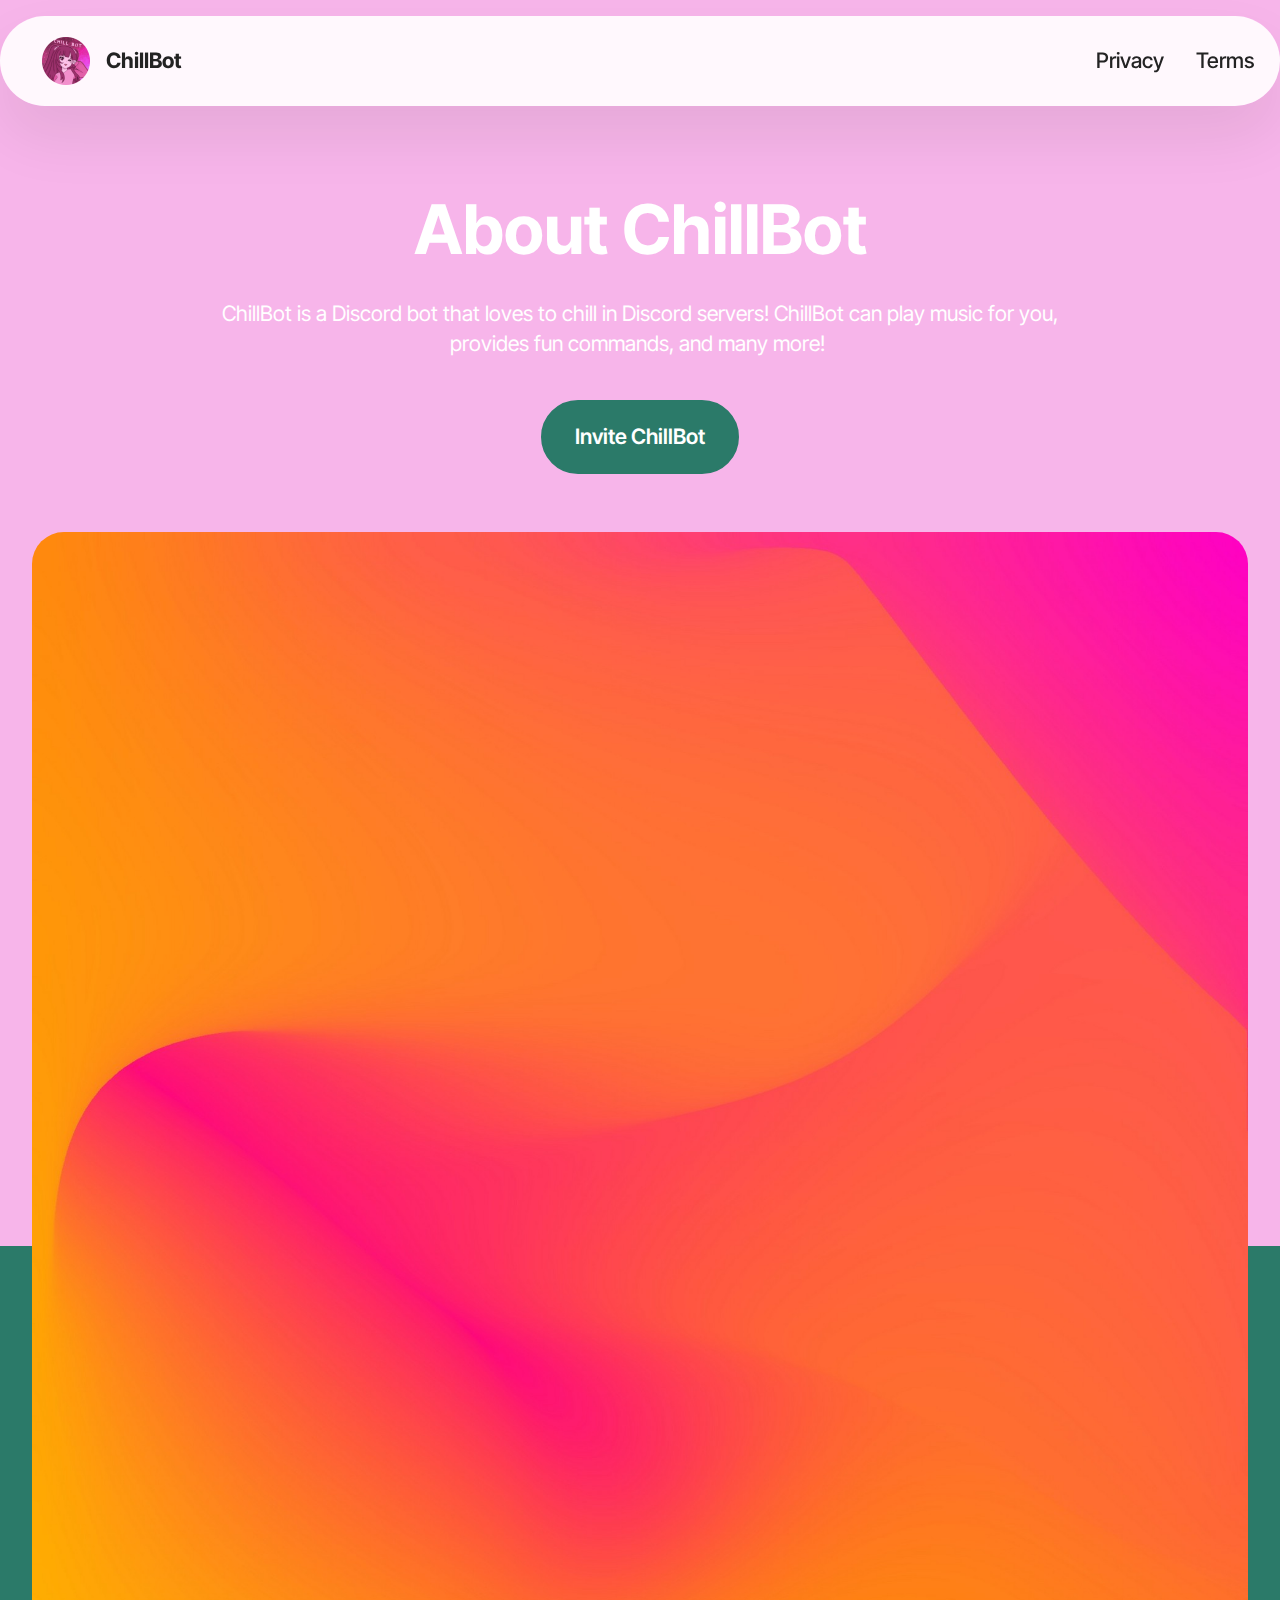
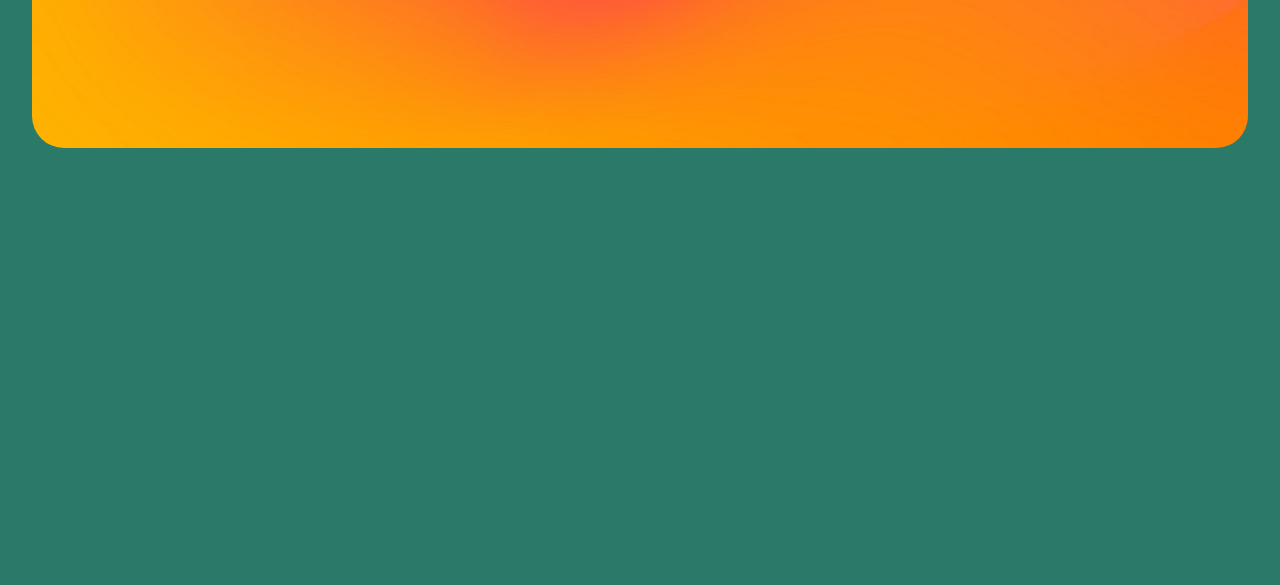
<file: static/index.html>
<!DOCTYPE html>
<html  >
<head>
  <meta charset="UTF-8">
  <meta http-equiv="X-UA-Compatible" content="IE=edge">
  <meta name="viewport" content="width=device-width, initial-scale=1, minimum-scale=1">
  <link rel="shortcut icon" href="assets/images/fotor-20240131165025-96x96.png" type="image/x-icon">
  <meta name="description" content="Try ChillBot! A multipurpose Discord Bot with things you want!">
  <meta name="theme-color" content="#f7b5ea">
  <meta name="twitter:card" content="summary">
  <meta name="twitter:image" content="https://chillbot.cloud/assets/images/fotor-20240131165025-96x96.png">
  
  
  <title>ChillBot - Home</title>
  <link rel="stylesheet" href="assets/web/assets/mobirise-icons2/mobirise2.css">
  <link rel="stylesheet" href="assets/bootstrap/css/bootstrap.min.css">
  <link rel="stylesheet" href="assets/bootstrap/css/bootstrap-grid.min.css">
  <link rel="stylesheet" href="assets/bootstrap/css/bootstrap-reboot.min.css">
  <link rel="stylesheet" href="assets/animatecss/animate.css">
  <link rel="stylesheet" href="assets/dropdown/css/style.css">
  <link rel="stylesheet" href="assets/socicon/css/styles.css">
  <link rel="stylesheet" href="assets/theme/css/style.css">
  <link rel="preload" href="https://fonts.googleapis.com/css?family=Inter+Tight:100,200,300,400,500,600,700,800,900,100i,200i,300i,400i,500i,600i,700i,800i,900i&display=swap" as="style" onload="this.onload=null;this.rel='stylesheet'">
  <noscript><link rel="stylesheet" href="https://fonts.googleapis.com/css?family=Inter+Tight:100,200,300,400,500,600,700,800,900,100i,200i,300i,400i,500i,600i,700i,800i,900i&display=swap"></noscript>
  <link rel="preload" as="style" href="assets/mobirise/css/mbr-additional.css?v=Zb1z7s"><link rel="stylesheet" href="assets/mobirise/css/mbr-additional.css?v=Zb1z7s" type="text/css">
  <script defer data-domain="chillbot.cloud" src="https://plausible.io/js/script.js"></script>

  
  
  
</head>
<body>
  
  <section data-bs-version="5.1" class="menu menu2 cid-tJS6tZXiPa" once="menu" id="menu02-0">
	

	<nav class="navbar navbar-dropdown navbar-fixed-top navbar-expand-lg">
		<div class="container">
			<div class="navbar-brand">
				<span class="navbar-logo">
					<a href="https://chillbot.cloud/">
						<img src="assets/images/fotor-20240131165025-96x96.png" alt="" style="height: 3rem;">
					</a>
				</span>
				<span class="navbar-caption-wrap"><a class="navbar-caption text-black text-primary display-4" href="index.html#header05-1">ChillBot</a></span>
			</div>
			<button class="navbar-toggler" type="button" data-toggle="collapse" data-bs-toggle="collapse" data-target="#navbarSupportedContent" data-bs-target="#navbarSupportedContent" aria-controls="navbarNavAltMarkup" aria-expanded="false" aria-label="Toggle navigation">
				<div class="hamburger">
					<span></span>
					<span></span>
					<span></span>
					<span></span>
				</div>
			</button>
			<div class="collapse navbar-collapse" id="navbarSupportedContent">
				<ul class="navbar-nav nav-dropdown nav-right" data-app-modern-menu="true"><li class="nav-item">
						<a class="nav-link link text-black text-primary display-4" href="https://chillbot.cloud/privacy">Privacy</a>
					</li>
					<li class="nav-item">
						<a class="nav-link link text-black text-primary display-4" href="/terms" aria-expanded="false">Terms</a>
					</li></ul>
				
				
			</div>
		</div>
	</nav>
</section>

<section data-bs-version="5.1" class="header5 cid-tJS6uM4N87" id="header05-1">
	

	
	
	<div class="topbg"></div>
	<div class="align-center container">
		<div class="row justify-content-center">
			<div class="col-md-12 col-lg-9">
				<h1 class="mbr-section-title mbr-fonts-style mb-4 display-1"><strong>About ChillBot</strong></h1>
				<p class="mbr-text mbr-fonts-style mb-4 display-7">ChillBot is a Discord bot that loves to chill in Discord servers! ChillBot can play music for you, provides fun commands, and many more!&nbsp;</p>
				<div class="mbr-section-btn mt-3"><a class="btn btn-primary display-7" href="/invite">Invite ChillBot</a></div>
			</div>
		</div>
		<div class="row mt-5 justify-content-center">
			<div class="col-12 col-lg-12">
				<img src="assets/images/background1.jpg" alt="Image Background" title="">
			</div>
		</div>
	</div>
</section>

<section data-bs-version="5.1" class="footer1 programm5 cid-tJS9NNcTLZ" once="footers" id="footer03-8">

        

    

    <div class="container">
        <div class="row">

            <div class="row-links mb-4">
                <ul class="header-menu">
                  
                  
                  
                  
                <li class="header-menu-item mbr-fonts-style display-5"></li><li class="header-menu-item mbr-fonts-style display-5"></li><li class="header-menu-item mbr-fonts-style display-5"></li><li class="header-menu-item mbr-fonts-style display-5"></li></ul>
              </div>

            <div class="col-12">
                <div class="social-row">
                    <div class="soc-item">
                        <a href="https://discord.gg/qvaXhywfWB">
                            <span class="mbr-iconfont socicon-discord socicon"></span>
                        </a>
                    </div>
                </div>
            </div>
            <div class="col-12 mt-5">
                <p class="mbr-fonts-style copyright display-7">
                    © Copyright 2024 ChillBot - All Rights Reserved
                </p>
            </div>
        </div>
    </div>
</section><script src="assets/bootstrap/js/bootstrap.bundle.min.js"></script>  <script src="assets/smoothscroll/smooth-scroll.js"></script>  <script src="assets/ytplayer/index.js"></script>  <script src="assets/dropdown/js/navbar-dropdown.js"></script>  <script src="assets/theme/js/script.js"></script>  
  
  
  <input name="animation" type="hidden">
  </body>
</html>
</file>
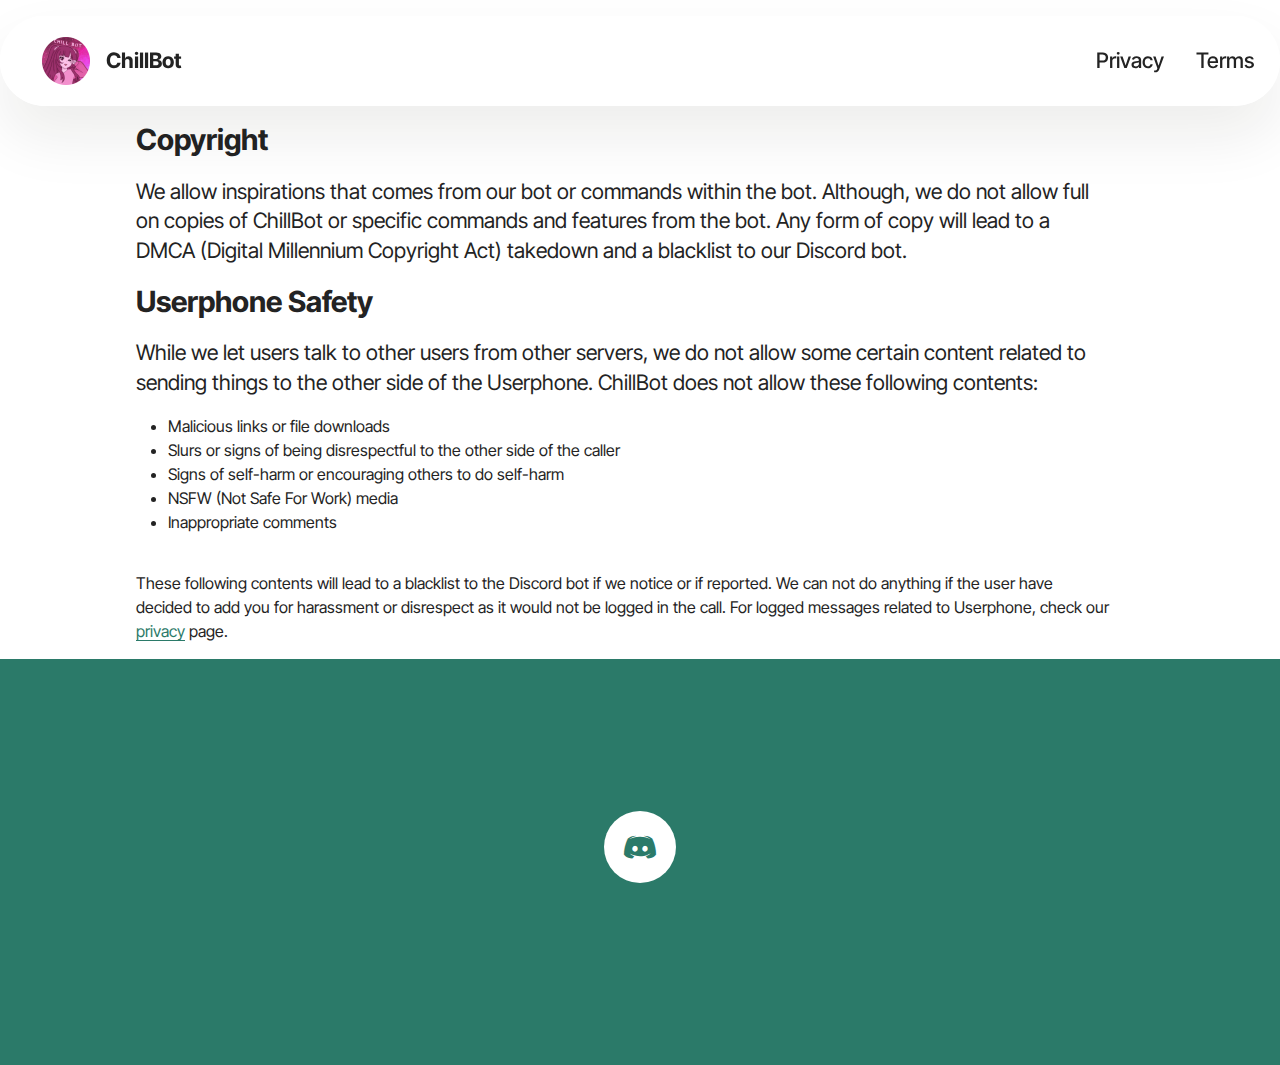
<file: static/terms.html>
<!DOCTYPE html>
<html  >
<head>
  <!-- Site made with Mobirise Website Builder v5.9.13, https://mobirise.com -->
  <meta charset="UTF-8">
  <meta http-equiv="X-UA-Compatible" content="IE=edge">
  <meta name="generator" content="Mobirise v5.9.13, mobirise.com">
  <meta name="viewport" content="width=device-width, initial-scale=1, minimum-scale=1">
  <link rel="shortcut icon" href="assets/images/fotor-20240131165025-96x96.png" type="image/x-icon">
  <meta name="description" content="Chillbot's guidelines for Discord users.">
  <meta name="theme-color" content="#f7b5ea">
  <meta name="twitter:card" content="summary">
  <meta name="twitter:image" content="https://chillbot.cloud/assets/images/fotor-20240131165025-96x96.png">
  
  
  <title>Terms of Use</title>
  <link rel="stylesheet" href="assets/web/assets/mobirise-icons2/mobirise2.css">
  <link rel="stylesheet" href="assets/bootstrap/css/bootstrap.min.css">
  <link rel="stylesheet" href="assets/bootstrap/css/bootstrap-grid.min.css">
  <link rel="stylesheet" href="assets/bootstrap/css/bootstrap-reboot.min.css">
  <link rel="stylesheet" href="assets/animatecss/animate.css">
  <link rel="stylesheet" href="assets/dropdown/css/style.css">
  <link rel="stylesheet" href="assets/socicon/css/styles.css">
  <link rel="stylesheet" href="assets/theme/css/style.css">
  <link rel="preload" href="https://fonts.googleapis.com/css?family=Inter+Tight:100,200,300,400,500,600,700,800,900,100i,200i,300i,400i,500i,600i,700i,800i,900i&display=swap" as="style" onload="this.onload=null;this.rel='stylesheet'">
  <noscript><link rel="stylesheet" href="https://fonts.googleapis.com/css?family=Inter+Tight:100,200,300,400,500,600,700,800,900,100i,200i,300i,400i,500i,600i,700i,800i,900i&display=swap"></noscript>
  <link rel="preload" as="style" href="assets/mobirise/css/mbr-additional.css?v=XSESny"><link rel="stylesheet" href="assets/mobirise/css/mbr-additional.css?v=XSESny" type="text/css">
  <script defer data-domain="chillbot.cloud" src="https://plausible.io/js/script.js"></script>

  
  
  
</head>
<body>
  
  <section data-bs-version="5.1" class="menu menu2 cid-tJS6tZXiPa" once="menu" id="menu02-1l">
	

	<nav class="navbar navbar-dropdown navbar-fixed-top navbar-expand-lg">
		<div class="container">
			<div class="navbar-brand">
				<span class="navbar-logo">
					<a href="https://chillbot.cloud/">
						<img src="assets/images/fotor-20240131165025-96x96.png" alt="" style="height: 3rem;">
					</a>
				</span>
				<span class="navbar-caption-wrap"><a class="navbar-caption text-black text-primary display-4" href="index.html#header05-1">ChillBot</a></span>
			</div>
			<button class="navbar-toggler" type="button" data-toggle="collapse" data-bs-toggle="collapse" data-target="#navbarSupportedContent" data-bs-target="#navbarSupportedContent" aria-controls="navbarNavAltMarkup" aria-expanded="false" aria-label="Toggle navigation">
				<div class="hamburger">
					<span></span>
					<span></span>
					<span></span>
					<span></span>
				</div>
			</button>
			<div class="collapse navbar-collapse" id="navbarSupportedContent">
				<ul class="navbar-nav nav-dropdown nav-right" data-app-modern-menu="true"><li class="nav-item">
						<a class="nav-link link text-black text-primary display-4" href="https://chillbot.com/privacy">Privacy</a>
					</li>
					<li class="nav-item">
						<a class="nav-link link text-black text-primary display-4" href="/terms" aria-expanded="false">Terms</a>
					</li>
				
				
			</div>
		</div>
	</nav>
</section>

<section data-bs-version="5.1" class="article07 cid-u45bJpeSQT" id="article07-1n">
  

  
  
  <div class="container">
    <div class="row justify-content-center">
      <div class="card col-md-12 col-lg-10">
        <div class="card-wrapper">
          <h3 class="card-title mbr-fonts-style mbr-white mt-3 mb-4 display-2"><strong>CillBot Terms:</strong>
          </h3>
          <div class="row card-box align-left">
            <div class="item features-without-image col-12">
              <div class="item-wrapper">
                <h4 class="mbr-section-subtitle mbr-fonts-style mb-3 display-5">
                  <strong>Copyright</strong></h4>
                <p class="mbr-text mbr-fonts-style display-7">
                  We allow inspirations that comes from our bot or commands within the bot. Although, we do not allow full on copies of ChillBot or specific commands and features from the bot. Any form of copy will lead to a DMCA (Digital Millennium Copyright Act) takedown and a blacklist to our Discord bot.</p>
              </div>
            </div>
            <div class="item features-without-image col-12">
              <div class="item-wrapper">
                <h4 class="mbr-section-subtitle mbr-fonts-style mb-3 display-5"><strong>Userphone Safety</strong></h4>
                <p class="mbr-text mbr-fonts-style display-7">While we let users talk to other users from other servers, we do not allow some certain content related to sending things to the other side of the Userphone. ChillBot does not allow these following contents:
                    <ul>
                        <li>Malicious links or file downloads</li>
                        <li>Slurs or signs of being disrespectful to the other side of the caller</li>
                        <li>Signs of self-harm or encouraging others to do self-harm</li>
                        <li>NSFW (Not Safe For Work) media</li>
                        <li>Inappropriate comments</li>
                    </ul>
                    These following contents will lead to a blacklist to the Discord bot if we notice or if reported. We can not do anything if the user have decided to add you for harassment or disrespect as it would not be logged in the call. For logged messages related to Userphone, check our <a href="https://chillbot.cloud/privacy" class="text-primary" target="_blank">privacy</a> page.
                </p>
              </div>
            </div>
            
            
          </div>
          
        </div>
      </div>
    </div>
  </div>
</section>

<section data-bs-version="5.1" class="footer1 programm5 cid-tJS9NNcTLZ" once="footers" id="footer03-1m">

        

    

    <div class="container">
        <div class="row">

            <div class="row-links mb-4">
                <ul class="header-menu">
                  
                  
                  
                  
                <li class="header-menu-item mbr-fonts-style display-5"></li><li class="header-menu-item mbr-fonts-style display-5"></li><li class="header-menu-item mbr-fonts-style display-5"></li><li class="header-menu-item mbr-fonts-style display-5"></li></ul>
              </div>

            <div class="col-12">
                <div class="social-row">
                    <div class="soc-item">
                        <a href="https://discord.gg/qvaXhywfWB">
                            <span class="mbr-iconfont socicon-discord socicon"></span>
                        </a>
                    </div>
                </div>
            </div>
            <div class="col-12 mt-5">
                <p class="mbr-fonts-style copyright display-7">
                    © Copyright 2024 ChillBot - All Rights Reserved
                </p>
            </div>
        </div>
    </div>
</section><script src="assets/bootstrap/js/bootstrap.bundle.min.js"></script>  <script src="assets/smoothscroll/smooth-scroll.js"></script>  <script src="assets/ytplayer/index.js"></script>  <script src="assets/dropdown/js/navbar-dropdown.js"></script>  <script src="assets/theme/js/script.js"></script>  
  
  
  <input name="animation" type="hidden">
  </body>
</html>
</file>
<file: static/assets/web/assets/mobirise-icons2/mobirise2.css>
@font-face {
  font-family: 'Moririse2';
  font-display: swap;
  src:  url('mobirise2.eot?f2bix4');
  src:  url('mobirise2.eot?f2bix4#iefix') format('embedded-opentype'),
    url('mobirise2.ttf?f2bix4') format('truetype'),
    url('mobirise2.woff?f2bix4') format('woff'),
    url('mobirise2.svg?f2bix4#mobirise2') format('svg');
  font-weight: normal;
  font-style: normal;
}

[class^="mobi-"], [class*=" mobi-"] {
  /* use !important to prevent issues with browser extensions that change fonts */
  font-family: 'Moririse2' !important;
  speak: none;
  font-style: normal;
  font-weight: normal;
  font-variant: normal;
  text-transform: none;
  line-height: 1;

  /* Better Font Rendering =========== */
  -webkit-font-smoothing: antialiased;
  -moz-osx-font-smoothing: grayscale;
}

.mobi-mbri-add-submenu:before {
  content: "\e900";
}
.mobi-mbri-alert:before {
  content: "\e901";
}
.mobi-mbri-align-center:before {
  content: "\e902";
}
.mobi-mbri-align-justify:before {
  content: "\e903";
}
.mobi-mbri-align-left:before {
  content: "\e904";
}
.mobi-mbri-align-right:before {
  content: "\e905";
}
.mobi-mbri-android:before {
  content: "\e906";
}
.mobi-mbri-apple:before {
  content: "\e907";
}
.mobi-mbri-arrow-down:before {
  content: "\e908";
}
.mobi-mbri-arrow-next:before {
  content: "\e909";
}
.mobi-mbri-arrow-prev:before {
  content: "\e90a";
}
.mobi-mbri-arrow-up:before {
  content: "\e90b";
}
.mobi-mbri-bold:before {
  content: "\e90c";
}
.mobi-mbri-bookmark:before {
  content: "\e90d";
}
.mobi-mbri-bootstrap:before {
  content: "\e90e";
}
.mobi-mbri-briefcase:before {
  content: "\e90f";
}
.mobi-mbri-browse:before {
  content: "\e910";
}
.mobi-mbri-bulleted-list:before {
  content: "\e911";
}
.mobi-mbri-calendar:before {
  content: "\e912";
}
.mobi-mbri-camera:before {
  content: "\e913";
}
.mobi-mbri-cart-add:before {
  content: "\e914";
}
.mobi-mbri-cart-full:before {
  content: "\e915";
}
.mobi-mbri-cash:before {
  content: "\e916";
}
.mobi-mbri-change-style:before {
  content: "\e917";
}
.mobi-mbri-chat:before {
  content: "\e918";
}
.mobi-mbri-clock:before {
  content: "\e919";
}
.mobi-mbri-close:before {
  content: "\e91a";
}
.mobi-mbri-cloud:before {
  content: "\e91b";
}
.mobi-mbri-code:before {
  content: "\e91c";
}
.mobi-mbri-contact-form:before {
  content: "\e91d";
}
.mobi-mbri-credit-card:before {
  content: "\e91e";
}
.mobi-mbri-cursor-click:before {
  content: "\e91f";
}
.mobi-mbri-cust-feedback:before {
  content: "\e920";
}
.mobi-mbri-database:before {
  content: "\e921";
}
.mobi-mbri-delivery:before {
  content: "\e922";
}
.mobi-mbri-desktop:before {
  content: "\e923";
}
.mobi-mbri-devices:before {
  content: "\e924";
}
.mobi-mbri-down:before {
  content: "\e925";
}
.mobi-mbri-download-2:before {
  content: "\e926";
}
.mobi-mbri-download:before {
  content: "\e927";
}
.mobi-mbri-drag-n-drop-2:before {
  content: "\e928";
}
.mobi-mbri-drag-n-drop:before {
  content: "\e929";
}
.mobi-mbri-edit-2:before {
  content: "\e92a";
}
.mobi-mbri-edit:before {
  content: "\e92b";
}
.mobi-mbri-error:before {
  content: "\e92c";
}
.mobi-mbri-extension:before {
  content: "\e92d";
}
.mobi-mbri-features:before {
  content: "\e92e";
}
.mobi-mbri-file:before {
  content: "\e92f";
}
.mobi-mbri-flag:before {
  content: "\e930";
}
.mobi-mbri-folder:before {
  content: "\e931";
}
.mobi-mbri-gift:before {
  content: "\e932";
}
.mobi-mbri-github:before {
  content: "\e933";
}
.mobi-mbri-globe-2:before {
  content: "\e934";
}
.mobi-mbri-globe:before {
  content: "\e935";
}
.mobi-mbri-growing-chart:before {
  content: "\e936";
}
.mobi-mbri-hearth:before {
  content: "\e937";
}
.mobi-mbri-help:before {
  content: "\e938";
}
.mobi-mbri-home:before {
  content: "\e939";
}
.mobi-mbri-hot-cup:before {
  content: "\e93a";
}
.mobi-mbri-idea:before {
  content: "\e93b";
}
.mobi-mbri-image-gallery:before {
  content: "\e93c";
}
.mobi-mbri-image-slider:before {
  content: "\e93d";
}
.mobi-mbri-info:before {
  content: "\e93e";
}
.mobi-mbri-italic:before {
  content: "\e93f";
}
.mobi-mbri-key:before {
  content: "\e940";
}
.mobi-mbri-laptop:before {
  content: "\e941";
}
.mobi-mbri-layers:before {
  content: "\e942";
}
.mobi-mbri-left-right:before {
  content: "\e943";
}
.mobi-mbri-left:before {
  content: "\e944";
}
.mobi-mbri-letter:before {
  content: "\e945";
}
.mobi-mbri-like:before {
  content: "\e946";
}
.mobi-mbri-link:before {
  content: "\e947";
}
.mobi-mbri-lock:before {
  content: "\e948";
}
.mobi-mbri-login:before {
  content: "\e949";
}
.mobi-mbri-logout:before {
  content: "\e94a";
}
.mobi-mbri-magic-stick:before {
  content: "\e94b";
}
.mobi-mbri-map-pin:before {
  content: "\e94c";
}
.mobi-mbri-menu:before {
  content: "\e94d";
}
.mobi-mbri-mobile-2:before {
  content: "\e94e";
}
.mobi-mbri-mobile-horizontal:before {
  content: "\e94f";
}
.mobi-mbri-mobile:before {
  content: "\e950";
}
.mobi-mbri-mobirise:before {
  content: "\e951";
}
.mobi-mbri-more-horizontal:before {
  content: "\e952";
}
.mobi-mbri-more-vertical:before {
  content: "\e953";
}
.mobi-mbri-music:before {
  content: "\e954";
}
.mobi-mbri-new-file:before {
  content: "\e955";
}
.mobi-mbri-numbered-list:before {
  content: "\e956";
}
.mobi-mbri-opened-folder:before {
  content: "\e957";
}
.mobi-mbri-pages:before {
  content: "\e958";
}
.mobi-mbri-paper-plane:before {
  content: "\e959";
}
.mobi-mbri-paperclip:before {
  content: "\e95a";
}
.mobi-mbri-phone:before {
  content: "\e95b";
}
.mobi-mbri-photo:before {
  content: "\e95c";
}
.mobi-mbri-photos:before {
  content: "\e95d";
}
.mobi-mbri-pin:before {
  content: "\e95e";
}
.mobi-mbri-play:before {
  content: "\e95f";
}
.mobi-mbri-plus:before {
  content: "\e960";
}
.mobi-mbri-preview:before {
  content: "\e961";
}
.mobi-mbri-print:before {
  content: "\e962";
}
.mobi-mbri-protect:before {
  content: "\e963";
}
.mobi-mbri-question:before {
  content: "\e964";
}
.mobi-mbri-quote-left:before {
  content: "\e965";
}
.mobi-mbri-quote-right:before {
  content: "\e966";
}
.mobi-mbri-redo:before {
  content: "\e967";
}
.mobi-mbri-refresh:before {
  content: "\e968";
}
.mobi-mbri-responsive-2:before {
  content: "\e969";
}
.mobi-mbri-responsive:before {
  content: "\e96a";
}
.mobi-mbri-right:before {
  content: "\e96b";
}
.mobi-mbri-rocket:before {
  content: "\e96c";
}
.mobi-mbri-sad-face:before {
  content: "\e96d";
}
.mobi-mbri-sale:before {
  content: "\e96e";
}
.mobi-mbri-save:before {
  content: "\e96f";
}
.mobi-mbri-search:before {
  content: "\e970";
}
.mobi-mbri-setting-2:before {
  content: "\e971";
}
.mobi-mbri-setting-3:before {
  content: "\e972";
}
.mobi-mbri-setting:before {
  content: "\e973";
}
.mobi-mbri-share:before {
  content: "\e974";
}
.mobi-mbri-shopping-bag:before {
  content: "\e975";
}
.mobi-mbri-shopping-basket:before {
  content: "\e976";
}
.mobi-mbri-shopping-cart:before {
  content: "\e977";
}
.mobi-mbri-sites:before {
  content: "\e978";
}
.mobi-mbri-smile-face:before {
  content: "\e979";
}
.mobi-mbri-speed:before {
  content: "\e97a";
}
.mobi-mbri-star:before {
  content: "\e97b";
}
.mobi-mbri-success:before {
  content: "\e97c";
}
.mobi-mbri-sun:before {
  content: "\e97d";
}
.mobi-mbri-sun2:before {
  content: "\e97e";
}
.mobi-mbri-tablet-vertical:before {
  content: "\e97f";
}
.mobi-mbri-tablet:before {
  content: "\e980";
}
.mobi-mbri-target:before {
  content: "\e981";
}
.mobi-mbri-timer:before {
  content: "\e982";
}
.mobi-mbri-to-ftp:before {
  content: "\e983";
}
.mobi-mbri-to-local-drive:before {
  content: "\e984";
}
.mobi-mbri-touch-swipe:before {
  content: "\e985";
}
.mobi-mbri-touch:before {
  content: "\e986";
}
.mobi-mbri-trash:before {
  content: "\e987";
}
.mobi-mbri-underline:before {
  content: "\e988";
}
.mobi-mbri-undo:before {
  content: "\e989";
}
.mobi-mbri-unlink:before {
  content: "\e98a";
}
.mobi-mbri-unlock:before {
  content: "\e98b";
}
.mobi-mbri-up-down:before {
  content: "\e98c";
}
.mobi-mbri-up:before {
  content: "\e98d";
}
.mobi-mbri-update:before {
  content: "\e98e";
}
.mobi-mbri-upload-2:before {
  content: "\e98f";
}
.mobi-mbri-upload:before {
  content: "\e990";
}
.mobi-mbri-user-2:before {
  content: "\e991";
}
.mobi-mbri-user:before {
  content: "\e992";
}
.mobi-mbri-users:before {
  content: "\e993";
}
.mobi-mbri-video-play:before {
  content: "\e994";
}
.mobi-mbri-video:before {
  content: "\e995";
}
.mobi-mbri-watch:before {
  content: "\e996";
}
.mobi-mbri-website-theme-2:before {
  content: "\e997";
}
.mobi-mbri-website-theme:before {
  content: "\e998";
}
.mobi-mbri-wifi:before {
  content: "\e999";
}
.mobi-mbri-windows:before {
  content: "\e99a";
}
.mobi-mbri-zoom-in:before {
  content: "\e99b";
}
.mobi-mbri-zoom-out:before {
  content: "\e99c";
}
</file>
<file: static/assets/dropdown/css/style.css>
.navbar-dropdown {
  left: 0;
  padding: 0;
  position: absolute;
  right: 0;
  top: 0;
  transition: all 0.45s ease;
  z-index: 1030;
  background: #282828; }
  .navbar-dropdown .navbar-logo {
    margin-right: 0.8rem;
    transition: margin 0.3s ease-in-out;
    vertical-align: middle; }
    .navbar-dropdown .navbar-logo img {
      height: 3.125rem;
      transition: all 0.3s ease-in-out; }
    .navbar-dropdown .navbar-logo.mbr-iconfont {
      font-size: 3.125rem;
      line-height: 3.125rem; }
  .navbar-dropdown .navbar-caption {
    font-weight: 700;
    white-space: normal;
    vertical-align: -4px;
    line-height: 3.125rem !important; }
    .navbar-dropdown .navbar-caption, .navbar-dropdown .navbar-caption:hover {
      color: inherit;
      text-decoration: none; }
  .navbar-dropdown .mbr-iconfont + .navbar-caption {
    vertical-align: -1px; }
  .navbar-dropdown.navbar-fixed-top {
    position: fixed; }
  .navbar-dropdown .navbar-brand span {
    vertical-align: -4px; }
  .navbar-dropdown.bg-color.transparent {
    background: none; }
  .navbar-dropdown.navbar-short .navbar-brand {
    padding: 0.625rem 0; }
    .navbar-dropdown.navbar-short .navbar-brand span {
      vertical-align: -1px; }
  .navbar-dropdown.navbar-short .navbar-caption {
    line-height: 2.375rem !important;
    vertical-align: -2px; }
  .navbar-dropdown.navbar-short .navbar-logo {
    margin-right: 0.5rem; }
    .navbar-dropdown.navbar-short .navbar-logo img {
      height: 2.375rem; }
    .navbar-dropdown.navbar-short .navbar-logo.mbr-iconfont {
      font-size: 2.375rem;
      line-height: 2.375rem; }
  .navbar-dropdown.navbar-short .mbr-table-cell {
    height: 3.625rem; }
  .navbar-dropdown .navbar-close {
    left: 0.6875rem;
    position: fixed;
    top: 0.75rem;
    z-index: 1000; }
  .navbar-dropdown .hamburger-icon {
    content: "";
    display: inline-block;
    vertical-align: middle;
    width: 16px;
    -webkit-box-shadow: 0 -6px 0 1px #282828,0 0 0 1px #282828,0 6px 0 1px #282828;
    -moz-box-shadow: 0 -6px 0 1px #282828,0 0 0 1px #282828,0 6px 0 1px #282828;
    box-shadow: 0 -6px 0 1px #282828,0 0 0 1px #282828,0 6px 0 1px #282828; }

.dropdown-menu .dropdown-toggle[data-toggle="dropdown-submenu"]::after {
  border-bottom: 0.35em solid transparent;
  border-left: 0.35em solid;
  border-right: 0;
  border-top: 0.35em solid transparent;
  margin-left: 0.3rem; }

.dropdown-menu .dropdown-item:focus {
  outline: 0; }

.nav-dropdown {
  font-size: 0.75rem;
  font-weight: 500;
  height: auto !important; }
  .nav-dropdown .nav-btn {
    padding-left: 1rem; }
  .nav-dropdown .link {
    margin: .667em 1.667em;
    font-weight: 500;
    padding: 0;
    transition: color .2s ease-in-out; }
    .nav-dropdown .link.dropdown-toggle {
      margin-right: 2.583em; }
      .nav-dropdown .link.dropdown-toggle::after {
        margin-left: .25rem;
        border-top: 0.35em solid;
        border-right: 0.35em solid transparent;
        border-left: 0.35em solid transparent;
        border-bottom: 0; }
      .nav-dropdown .link.dropdown-toggle[aria-expanded="true"] {
        margin: 0;
        padding: 0.667em 3.263em  0.667em 1.667em; }
  .nav-dropdown .link::after,
  .nav-dropdown .dropdown-item::after {
    color: inherit; }
  .nav-dropdown .btn {
    font-size: 0.75rem;
    font-weight: 700;
    letter-spacing: 0;
    margin-bottom: 0;
    padding-left: 1.25rem;
    padding-right: 1.25rem; }
  .nav-dropdown .dropdown-menu {
    border-radius: 0;
    border: 0;
    left: 0;
    margin: 0;
    padding-bottom: 1.25rem;
    padding-top: 1.25rem;
    position: relative; }
  .nav-dropdown .dropdown-submenu {
    margin-left: 0.125rem;
    top: 0; }
  .nav-dropdown .dropdown-item {
    font-weight: 500;
    line-height: 2;
    padding: 0.3846em 4.615em 0.3846em 1.5385em;
    position: relative;
    transition: color .2s ease-in-out, background-color .2s ease-in-out; }
    .nav-dropdown .dropdown-item::after {
      margin-top: -0.3077em;
      position: absolute;
      right: 1.1538em;
      top: 50%; }
    .nav-dropdown .dropdown-item:focus, .nav-dropdown .dropdown-item:hover {
      background: none; }

@media (max-width: 767px) {
  .nav-dropdown.navbar-toggleable-sm {
    bottom: 0;
    display: none;
    left: 0;
    overflow-x: hidden;
    position: fixed;
    top: 0;
    transform: translateX(-100%);
    -ms-transform: translateX(-100%);
    -webkit-transform: translateX(-100%);
    width: 18.75rem;
    z-index: 999; } }
.nav-dropdown.navbar-toggleable-xl {
  bottom: 0;
  display: none;
  left: 0;
  overflow-x: hidden;
  position: fixed;
  top: 0;
  transform: translateX(-100%);
  -ms-transform: translateX(-100%);
  -webkit-transform: translateX(-100%);
  width: 18.75rem;
  z-index: 999; }

.nav-dropdown-sm {
  display: block !important;
  overflow-x: hidden;
  overflow: auto;
  padding-top: 3.875rem; }
  .nav-dropdown-sm::after {
    content: "";
    display: block;
    height: 3rem;
    width: 100%; }
  .nav-dropdown-sm.collapse.in ~ .navbar-close {
    display: block !important; }
  .nav-dropdown-sm.collapsing, .nav-dropdown-sm.collapse.in {
    transform: translateX(0);
    -ms-transform: translateX(0);
    -webkit-transform: translateX(0);
    transition: all 0.25s ease-out;
    -webkit-transition: all 0.25s ease-out;
    background: #282828; }
  .nav-dropdown-sm.collapsing[aria-expanded="false"] {
    transform: translateX(-100%);
    -ms-transform: translateX(-100%);
    -webkit-transform: translateX(-100%); }
  .nav-dropdown-sm .nav-item {
    display: block;
    margin-left: 0 !important;
    padding-left: 0; }
  .nav-dropdown-sm .link,
  .nav-dropdown-sm .dropdown-item {
    border-top: 1px dotted rgba(255, 255, 255, 0.1);
    font-size: 0.8125rem;
    line-height: 1.6;
    margin: 0 !important;
    padding: 0.875rem 2.4rem 0.875rem 1.5625rem !important;
    position: relative;
    white-space: normal; }
    .nav-dropdown-sm .link:focus, .nav-dropdown-sm .link:hover,
    .nav-dropdown-sm .dropdown-item:focus,
    .nav-dropdown-sm .dropdown-item:hover {
      background: rgba(0, 0, 0, 0.2) !important;
      color: #c0a375; }
  .nav-dropdown-sm .nav-btn {
    position: relative;
    padding: 1.5625rem 1.5625rem 0 1.5625rem; }
    .nav-dropdown-sm .nav-btn::before {
      border-top: 1px dotted rgba(255, 255, 255, 0.1);
      content: "";
      left: 0;
      position: absolute;
      top: 0;
      width: 100%; }
    .nav-dropdown-sm .nav-btn + .nav-btn {
      padding-top: 0.625rem; }
      .nav-dropdown-sm .nav-btn + .nav-btn::before {
        display: none; }
  .nav-dropdown-sm .btn {
    padding: 0.625rem 0; }
  .nav-dropdown-sm .dropdown-toggle[data-toggle="dropdown-submenu"]::after {
    margin-left: .25rem;
    border-top: 0.35em solid;
    border-right: 0.35em solid transparent;
    border-left: 0.35em solid transparent;
    border-bottom: 0; }
  .nav-dropdown-sm .dropdown-toggle[data-toggle="dropdown-submenu"][aria-expanded="true"]::after {
    border-top: 0;
    border-right: 0.35em solid transparent;
    border-left: 0.35em solid transparent;
    border-bottom: 0.35em solid; }
  .nav-dropdown-sm .dropdown-menu {
    margin: 0;
    padding: 0;
    position: relative;
    top: 0;
    left: 0;
    width: 100%;
    border: 0;
    float: none;
    border-radius: 0;
    background: none; }
  .nav-dropdown-sm .dropdown-submenu {
    left: 100%;
    margin-left: 0.125rem;
    margin-top: -1.25rem;
    top: 0; }

.navbar-toggleable-sm .nav-dropdown .dropdown-menu {
  position: absolute; }

.navbar-toggleable-sm .nav-dropdown .dropdown-submenu {
  left: 100%;
  margin-left: 0.125rem;
  margin-top: -1.25rem;
  top: 0; }

.navbar-toggleable-sm.opened .nav-dropdown .dropdown-menu {
  position: relative; }

.navbar-toggleable-sm.opened .nav-dropdown .dropdown-submenu {
  left: 0;
  margin-left: 00rem;
  margin-top: 0rem;
  top: 0; }

.is-builder .nav-dropdown.collapsing {
  transition: none !important; }
</file>
<file: static/assets/socicon/css/styles.css>
@charset "UTF-8";

@font-face {
  font-family: 'Socicon';
  src:  url('../fonts/socicon.eot');
  src:  url('../fonts/socicon.eot?#iefix') format('embedded-opentype'),
    url('../fonts/socicon.woff2') format('woff2'),
    url('../fonts/socicon.ttf') format('truetype'),
    url('../fonts/socicon.woff') format('woff'),
    url('../fonts/socicon.svg#socicon') format('svg');
  font-weight: normal;
  font-style: normal;
  font-display: swap;
}

[data-icon]:before {
  font-family: "socicon" !important;
  content: attr(data-icon);
  font-style: normal !important;
  font-weight: normal !important;
  font-variant: normal !important;
  text-transform: none !important;
  speak: none;
  line-height: 1;
  -webkit-font-smoothing: antialiased;
  -moz-osx-font-smoothing: grayscale;
}

[class^="socicon-"], [class*=" socicon-"] {
  /* use !important to prevent issues with browser extensions that change fonts */
  font-family: 'Socicon' !important;
  speak: none;
  font-style: normal;
  font-weight: normal;
  font-variant: normal;
  text-transform: none;
  line-height: 1;

  /* Better Font Rendering =========== */
  -webkit-font-smoothing: antialiased;
  -moz-osx-font-smoothing: grayscale;
}

.socicon-eitaa:before {
  content: "\e97c";
}
.socicon-soroush:before {
  content: "\e97d";
}
.socicon-bale:before {
  content: "\e97e";
}
.socicon-zazzle:before {
  content: "\e97b";
}
.socicon-society6:before {
  content: "\e97a";
}
.socicon-redbubble:before {
  content: "\e979";
}
.socicon-avvo:before {
  content: "\e978";
}
.socicon-stitcher:before {
  content: "\e977";
}
.socicon-googlehangouts:before {
  content: "\e974";
}
.socicon-dlive:before {
  content: "\e975";
}
.socicon-vsco:before {
  content: "\e976";
}
.socicon-flipboard:before {
  content: "\e973";
}
.socicon-ubuntu:before {
  content: "\e958";
}
.socicon-artstation:before {
  content: "\e959";
}
.socicon-invision:before {
  content: "\e95a";
}
.socicon-torial:before {
  content: "\e95b";
}
.socicon-collectorz:before {
  content: "\e95c";
}
.socicon-seenthis:before {
  content: "\e95d";
}
.socicon-googleplaymusic:before {
  content: "\e95e";
}
.socicon-debian:before {
  content: "\e95f";
}
.socicon-filmfreeway:before {
  content: "\e960";
}
.socicon-gnome:before {
  content: "\e961";
}
.socicon-itchio:before {
  content: "\e962";
}
.socicon-jamendo:before {
  content: "\e963";
}
.socicon-mix:before {
  content: "\e964";
}
.socicon-sharepoint:before {
  content: "\e965";
}
.socicon-tinder:before {
  content: "\e966";
}
.socicon-windguru:before {
  content: "\e967";
}
.socicon-cdbaby:before {
  content: "\e968";
}
.socicon-elementaryos:before {
  content: "\e969";
}
.socicon-stage32:before {
  content: "\e96a";
}
.socicon-tiktok:before {
  content: "\e96b";
}
.socicon-gitter:before {
  content: "\e96c";
}
.socicon-letterboxd:before {
  content: "\e96d";
}
.socicon-threema:before {
  content: "\e96e";
}
.socicon-splice:before {
  content: "\e96f";
}
.socicon-metapop:before {
  content: "\e970";
}
.socicon-naver:before {
  content: "\e971";
}
.socicon-remote:before {
  content: "\e972";
}
.socicon-internet:before {
  content: "\e957";
}
.socicon-moddb:before {
  content: "\e94b";
}
.socicon-indiedb:before {
  content: "\e94c";
}
.socicon-traxsource:before {
  content: "\e94d";
}
.socicon-gamefor:before {
  content: "\e94e";
}
.socicon-pixiv:before {
  content: "\e94f";
}
.socicon-myanimelist:before {
  content: "\e950";
}
.socicon-blackberry:before {
  content: "\e951";
}
.socicon-wickr:before {
  content: "\e952";
}
.socicon-spip:before {
  content: "\e953";
}
.socicon-napster:before {
  content: "\e954";
}
.socicon-beatport:before {
  content: "\e955";
}
.socicon-hackerone:before {
  content: "\e956";
}
.socicon-hackernews:before {
  content: "\e946";
}
.socicon-smashwords:before {
  content: "\e947";
}
.socicon-kobo:before {
  content: "\e948";
}
.socicon-bookbub:before {
  content: "\e949";
}
.socicon-mailru:before {
  content: "\e94a";
}
.socicon-gitlab:before {
  content: "\e945";
}
.socicon-instructables:before {
  content: "\e944";
}
.socicon-portfolio:before {
  content: "\e943";
}
.socicon-codered:before {
  content: "\e940";
}
.socicon-origin:before {
  content: "\e941";
}
.socicon-nextdoor:before {
  content: "\e942";
}
.socicon-udemy:before {
  content: "\e93f";
}
.socicon-livemaster:before {
  content: "\e93e";
}
.socicon-crunchbase:before {
  content: "\e93b";
}
.socicon-homefy:before {
  content: "\e93c";
}
.socicon-calendly:before {
  content: "\e93d";
}
.socicon-realtor:before {
  content: "\e90f";
}
.socicon-tidal:before {
  content: "\e910";
}
.socicon-qobuz:before {
  content: "\e911";
}
.socicon-natgeo:before {
  content: "\e912";
}
.socicon-mastodon:before {
  content: "\e913";
}
.socicon-unsplash:before {
  content: "\e914";
}
.socicon-homeadvisor:before {
  content: "\e915";
}
.socicon-angieslist:before {
  content: "\e916";
}
.socicon-codepen:before {
  content: "\e917";
}
.socicon-slack:before {
  content: "\e918";
}
.socicon-openaigym:before {
  content: "\e919";
}
.socicon-logmein:before {
  content: "\e91a";
}
.socicon-fiverr:before {
  content: "\e91b";
}
.socicon-gotomeeting:before {
  content: "\e91c";
}
.socicon-aliexpress:before {
  content: "\e91d";
}
.socicon-guru:before {
  content: "\e91e";
}
.socicon-appstore:before {
  content: "\e91f";
}
.socicon-homes:before {
  content: "\e920";
}
.socicon-zoom:before {
  content: "\e921";
}
.socicon-alibaba:before {
  content: "\e922";
}
.socicon-craigslist:before {
  content: "\e923";
}
.socicon-wix:before {
  content: "\e924";
}
.socicon-redfin:before {
  content: "\e925";
}
.socicon-googlecalendar:before {
  content: "\e926";
}
.socicon-shopify:before {
  content: "\e927";
}
.socicon-freelancer:before {
  content: "\e928";
}
.socicon-seedrs:before {
  content: "\e929";
}
.socicon-bing:before {
  content: "\e92a";
}
.socicon-doodle:before {
  content: "\e92b";
}
.socicon-bonanza:before {
  content: "\e92c";
}
.socicon-squarespace:before {
  content: "\e92d";
}
.socicon-toptal:before {
  content: "\e92e";
}
.socicon-gust:before {
  content: "\e92f";
}
.socicon-ask:before {
  content: "\e930";
}
.socicon-trulia:before {
  content: "\e931";
}
.socicon-loomly:before {
  content: "\e932";
}
.socicon-ghost:before {
  content: "\e933";
}
.socicon-upwork:before {
  content: "\e934";
}
.socicon-fundable:before {
  content: "\e935";
}
.socicon-booking:before {
  content: "\e936";
}
.socicon-googlemaps:before {
  content: "\e937";
}
.socicon-zillow:before {
  content: "\e938";
}
.socicon-niconico:before {
  content: "\e939";
}
.socicon-toneden:before {
  content: "\e93a";
}
.socicon-augment:before {
  content: "\e908";
}
.socicon-bitbucket:before {
  content: "\e909";
}
.socicon-fyuse:before {
  content: "\e90a";
}
.socicon-yt-gaming:before {
  content: "\e90b";
}
.socicon-sketchfab:before {
  content: "\e90c";
}
.socicon-mobcrush:before {
  content: "\e90d";
}
.socicon-microsoft:before {
  content: "\e90e";
}
.socicon-pandora:before {
  content: "\e907";
}
.socicon-messenger:before {
  content: "\e906";
}
.socicon-gamewisp:before {
  content: "\e905";
}
.socicon-bloglovin:before {
  content: "\e904";
}
.socicon-tunein:before {
  content: "\e903";
}
.socicon-gamejolt:before {
  content: "\e901";
}
.socicon-trello:before {
  content: "\e902";
}
.socicon-spreadshirt:before {
  content: "\e900";
}
.socicon-500px:before {
  content: "\e000";
}
.socicon-8tracks:before {
  content: "\e001";
}
.socicon-airbnb:before {
  content: "\e002";
}
.socicon-alliance:before {
  content: "\e003";
}
.socicon-amazon:before {
  content: "\e004";
}
.socicon-amplement:before {
  content: "\e005";
}
.socicon-android:before {
  content: "\e006";
}
.socicon-angellist:before {
  content: "\e007";
}
.socicon-apple:before {
  content: "\e008";
}
.socicon-appnet:before {
  content: "\e009";
}
.socicon-baidu:before {
  content: "\e00a";
}
.socicon-bandcamp:before {
  content: "\e00b";
}
.socicon-battlenet:before {
  content: "\e00c";
}
.socicon-mixer:before {
  content: "\e00d";
}
.socicon-bebee:before {
  content: "\e00e";
}
.socicon-bebo:before {
  content: "\e00f";
}
.socicon-behance:before {
  content: "\e010";
}
.socicon-blizzard:before {
  content: "\e011";
}
.socicon-blogger:before {
  content: "\e012";
}
.socicon-buffer:before {
  content: "\e013";
}
.socicon-chrome:before {
  content: "\e014";
}
.socicon-coderwall:before {
  content: "\e015";
}
.socicon-curse:before {
  content: "\e016";
}
.socicon-dailymotion:before {
  content: "\e017";
}
.socicon-deezer:before {
  content: "\e018";
}
.socicon-delicious:before {
  content: "\e019";
}
.socicon-deviantart:before {
  content: "\e01a";
}
.socicon-diablo:before {
  content: "\e01b";
}
.socicon-digg:before {
  content: "\e01c";
}
.socicon-discord:before {
  content: "\e01d";
}
.socicon-disqus:before {
  content: "\e01e";
}
.socicon-douban:before {
  content: "\e01f";
}
.socicon-draugiem:before {
  content: "\e020";
}
.socicon-dribbble:before {
  content: "\e021";
}
.socicon-drupal:before {
  content: "\e022";
}
.socicon-ebay:before {
  content: "\e023";
}
.socicon-ello:before {
  content: "\e024";
}
.socicon-endomodo:before {
  content: "\e025";
}
.socicon-envato:before {
  content: "\e026";
}
.socicon-etsy:before {
  content: "\e027";
}
.socicon-facebook:before {
  content: "\e028";
}
.socicon-feedburner:before {
  content: "\e029";
}
.socicon-filmweb:before {
  content: "\e02a";
}
.socicon-firefox:before {
  content: "\e02b";
}
.socicon-flattr:before {
  content: "\e02c";
}
.socicon-flickr:before {
  content: "\e02d";
}
.socicon-formulr:before {
  content: "\e02e";
}
.socicon-forrst:before {
  content: "\e02f";
}
.socicon-foursquare:before {
  content: "\e030";
}
.socicon-friendfeed:before {
  content: "\e031";
}
.socicon-github:before {
  content: "\e032";
}
.socicon-goodreads:before {
  content: "\e033";
}
.socicon-google:before {
  content: "\e034";
}
.socicon-googlescholar:before {
  content: "\e035";
}
.socicon-googlegroups:before {
  content: "\e036";
}
.socicon-googlephotos:before {
  content: "\e037";
}
.socicon-googleplus:before {
  content: "\e038";
}
.socicon-grooveshark:before {
  content: "\e039";
}
.socicon-hackerrank:before {
  content: "\e03a";
}
.socicon-hearthstone:before {
  content: "\e03b";
}
.socicon-hellocoton:before {
  content: "\e03c";
}
.socicon-heroes:before {
  content: "\e03d";
}
.socicon-smashcast:before {
  content: "\e03e";
}
.socicon-horde:before {
  content: "\e03f";
}
.socicon-houzz:before {
  content: "\e040";
}
.socicon-icq:before {
  content: "\e041";
}
.socicon-identica:before {
  content: "\e042";
}
.socicon-imdb:before {
  content: "\e043";
}
.socicon-instagram:before {
  content: "\e044";
}
.socicon-issuu:before {
  content: "\e045";
}
.socicon-istock:before {
  content: "\e046";
}
.socicon-itunes:before {
  content: "\e047";
}
.socicon-keybase:before {
  content: "\e048";
}
.socicon-lanyrd:before {
  content: "\e049";
}
.socicon-lastfm:before {
  content: "\e04a";
}
.socicon-line:before {
  content: "\e04b";
}
.socicon-linkedin:before {
  content: "\e04c";
}
.socicon-livejournal:before {
  content: "\e04d";
}
.socicon-lyft:before {
  content: "\e04e";
}
.socicon-macos:before {
  content: "\e04f";
}
.socicon-mail:before {
  content: "\e050";
}
.socicon-medium:before {
  content: "\e051";
}
.socicon-meetup:before {
  content: "\e052";
}
.socicon-mixcloud:before {
  content: "\e053";
}
.socicon-modelmayhem:before {
  content: "\e054";
}
.socicon-mumble:before {
  content: "\e055";
}
.socicon-myspace:before {
  content: "\e056";
}
.socicon-newsvine:before {
  content: "\e057";
}
.socicon-nintendo:before {
  content: "\e058";
}
.socicon-npm:before {
  content: "\e059";
}
.socicon-odnoklassniki:before {
  content: "\e05a";
}
.socicon-openid:before {
  content: "\e05b";
}
.socicon-opera:before {
  content: "\e05c";
}
.socicon-outlook:before {
  content: "\e05d";
}
.socicon-overwatch:before {
  content: "\e05e";
}
.socicon-patreon:before {
  content: "\e05f";
}
.socicon-paypal:before {
  content: "\e060";
}
.socicon-periscope:before {
  content: "\e061";
}
.socicon-persona:before {
  content: "\e062";
}
.socicon-pinterest:before {
  content: "\e063";
}
.socicon-play:before {
  content: "\e064";
}
.socicon-player:before {
  content: "\e065";
}
.socicon-playstation:before {
  content: "\e066";
}
.socicon-pocket:before {
  content: "\e067";
}
.socicon-qq:before {
  content: "\e068";
}
.socicon-quora:before {
  content: "\e069";
}
.socicon-raidcall:before {
  content: "\e06a";
}
.socicon-ravelry:before {
  content: "\e06b";
}
.socicon-reddit:before {
  content: "\e06c";
}
.socicon-renren:before {
  content: "\e06d";
}
.socicon-researchgate:before {
  content: "\e06e";
}
.socicon-residentadvisor:before {
  content: "\e06f";
}
.socicon-reverbnation:before {
  content: "\e070";
}
.socicon-rss:before {
  content: "\e071";
}
.socicon-sharethis:before {
  content: "\e072";
}
.socicon-skype:before {
  content: "\e073";
}
.socicon-slideshare:before {
  content: "\e074";
}
.socicon-smugmug:before {
  content: "\e075";
}
.socicon-snapchat:before {
  content: "\e076";
}
.socicon-songkick:before {
  content: "\e077";
}
.socicon-soundcloud:before {
  content: "\e078";
}
.socicon-spotify:before {
  content: "\e079";
}
.socicon-stackexchange:before {
  content: "\e07a";
}
.socicon-stackoverflow:before {
  content: "\e07b";
}
.socicon-starcraft:before {
  content: "\e07c";
}
.socicon-stayfriends:before {
  content: "\e07d";
}
.socicon-steam:before {
  content: "\e07e";
}
.socicon-storehouse:before {
  content: "\e07f";
}
.socicon-strava:before {
  content: "\e080";
}
.socicon-streamjar:before {
  content: "\e081";
}
.socicon-stumbleupon:before {
  content: "\e082";
}
.socicon-swarm:before {
  content: "\e083";
}
.socicon-teamspeak:before {
  content: "\e084";
}
.socicon-teamviewer:before {
  content: "\e085";
}
.socicon-technorati:before {
  content: "\e086";
}
.socicon-telegram:before {
  content: "\e087";
}
.socicon-tripadvisor:before {
  content: "\e088";
}
.socicon-tripit:before {
  content: "\e089";
}
.socicon-triplej:before {
  content: "\e08a";
}
.socicon-tumblr:before {
  content: "\e08b";
}
.socicon-twitch:before {
  content: "\e08c";
}
.socicon-twitter:before {
  content: "\e08d";
}
.socicon-uber:before {
  content: "\e08e";
}
.socicon-ventrilo:before {
  content: "\e08f";
}
.socicon-viadeo:before {
  content: "\e090";
}
.socicon-viber:before {
  content: "\e091";
}
.socicon-viewbug:before {
  content: "\e092";
}
.socicon-vimeo:before {
  content: "\e093";
}
.socicon-vine:before {
  content: "\e094";
}
.socicon-vkontakte:before {
  content: "\e095";
}
.socicon-warcraft:before {
  content: "\e096";
}
.socicon-wechat:before {
  content: "\e097";
}
.socicon-weibo:before {
  content: "\e098";
}
.socicon-whatsapp:before {
  content: "\e099";
}
.socicon-wikipedia:before {
  content: "\e09a";
}
.socicon-windows:before {
  content: "\e09b";
}
.socicon-wordpress:before {
  content: "\e09c";
}
.socicon-wykop:before {
  content: "\e09d";
}
.socicon-xbox:before {
  content: "\e09e";
}
.socicon-xing:before {
  content: "\e09f";
}
.socicon-yahoo:before {
  content: "\e0a0";
}
.socicon-yammer:before {
  content: "\e0a1";
}
.socicon-yandex:before {
  content: "\e0a2";
}
.socicon-yelp:before {
  content: "\e0a3";
}
.socicon-younow:before {
  content: "\e0a4";
}
.socicon-youtube:before {
  content: "\e0a5";
}
.socicon-zapier:before {
  content: "\e0a6";
}
.socicon-zerply:before {
  content: "\e0a7";
}
.socicon-zomato:before {
  content: "\e0a8";
}
.socicon-zynga:before {
  content: "\e0a9";
}
</file>
<file: static/assets/theme/css/style.css>
@charset "UTF-8";
section {
  background-color: #ffffff;
}

body {
  font-style: normal;
  line-height: 1.5;
  font-weight: 400;
  color: #232323;
  position: relative;
}

button {
  background-color: transparent;
  border-color: transparent;
}

.embla__button,
.carousel-control {
  background-color: #edefea !important;
  opacity: 0.8 !important;
  color: #464845 !important;
  border-color: #edefea !important;
}

.carousel .close,
.modalWindow .close {
  background-color: #edefea !important;
  color: #464845 !important;
  border-color: #edefea !important;
  opacity: 0.8 !important;
}

.carousel .close:hover,
.modalWindow .close:hover {
  opacity: 1 !important;
}

.carousel-indicators li {
  background-color: #edefea !important;
  border: 2px solid #464845 !important;
}

.carousel-indicators li:hover,
.carousel-indicators li:active {
  opacity: 0.8 !important;
}

.embla__button:hover,
.carousel-control:hover {
  background-color: #edefea !important;
  opacity: 1 !important;
}

.modalWindow-video-container {
  height: 80%;
}

section,
.container,
.container-fluid {
  position: relative;
  word-wrap: break-word;
}

a.mbr-iconfont:hover {
  text-decoration: none;
}

.article .lead p,
.article .lead ul,
.article .lead ol,
.article .lead pre,
.article .lead blockquote {
  margin-bottom: 0;
}

a {
  font-style: normal;
  font-weight: 400;
  cursor: pointer;
}
a, a:hover {
  text-decoration: none;
}

.mbr-section-title {
  font-style: normal;
  line-height: 1.3;
}

.mbr-section-subtitle {
  line-height: 1.3;
}

.mbr-text {
  font-style: normal;
  line-height: 1.7;
}

h1,
h2,
h3,
h4,
h5,
h6,
.display-1,
.display-2,
.display-4,
.display-5,
.display-7,
span,
p,
a {
  line-height: 1;
  word-break: break-word;
  word-wrap: break-word;
  font-weight: 400;
}

b,
strong {
  font-weight: bold;
}

input:-webkit-autofill, input:-webkit-autofill:hover, input:-webkit-autofill:focus, input:-webkit-autofill:active {
  transition-delay: 9999s;
  -webkit-transition-property: background-color, color;
  transition-property: background-color, color;
}

textarea[type=hidden] {
  display: none;
}

section {
  background-position: 50% 50%;
  background-repeat: no-repeat;
  background-size: cover;
}
section .mbr-background-video,
section .mbr-background-video-preview {
  position: absolute;
  bottom: 0;
  left: 0;
  right: 0;
  top: 0;
}

.hidden {
  visibility: hidden;
}

.mbr-z-index20 {
  z-index: 20;
}

/*! Base colors */
.mbr-white {
  color: #ffffff;
}

.mbr-black {
  color: #111111;
}

.mbr-bg-white {
  background-color: #ffffff;
}

.mbr-bg-black {
  background-color: #000000;
}

/*! Text-aligns */
.align-left {
  text-align: left;
}

.align-center {
  text-align: center;
}

.align-right {
  text-align: right;
}

/*! Font-weight  */
.mbr-light {
  font-weight: 300;
}

.mbr-regular {
  font-weight: 400;
}

.mbr-semibold {
  font-weight: 500;
}

.mbr-bold {
  font-weight: 700;
}

/*! Media  */
.media-content {
  flex-basis: 100%;
}

.media-container-row {
  display: flex;
  flex-direction: row;
  flex-wrap: wrap;
  justify-content: center;
  align-content: center;
  align-items: start;
}
.media-container-row .media-size-item {
  width: 400px;
}

.media-container-column {
  display: flex;
  flex-direction: column;
  flex-wrap: wrap;
  justify-content: center;
  align-content: center;
  align-items: stretch;
}
.media-container-column > * {
  width: 100%;
}

@media (min-width: 992px) {
  .media-container-row {
    flex-wrap: nowrap;
  }
}
figure {
  margin-bottom: 0;
  overflow: hidden;
}

figure[mbr-media-size] {
  transition: width 0.1s;
}

img,
iframe {
  display: block;
  width: 100%;
}

.card {
  background-color: transparent;
  border: none;
}

.card-box {
  width: 100%;
}

.card-img {
  text-align: center;
  flex-shrink: 0;
  -webkit-flex-shrink: 0;
}

.media {
  max-width: 100%;
  margin: 0 auto;
}

.mbr-figure {
  align-self: center;
}

.media-container > div {
  max-width: 100%;
}

.mbr-figure img,
.card-img img {
  width: 100%;
}

@media (max-width: 991px) {
  .media-size-item {
    width: auto !important;
  }
  .media {
    width: auto;
  }
  .mbr-figure {
    width: 100% !important;
  }
}
/*! Buttons */
.mbr-section-btn {
  margin-left: -0.6rem;
  margin-right: -0.6rem;
  font-size: 0;
}

.btn {
  font-weight: 600;
  border-width: 1px;
  font-style: normal;
  margin: 0.6rem 0.6rem;
  white-space: normal;
  transition: all 0.2s ease-in-out;
  display: inline-flex;
  align-items: center;
  justify-content: center;
  word-break: break-word;
}

.btn-sm {
  font-weight: 600;
  letter-spacing: 0px;
  transition: all 0.3s ease-in-out;
}

.btn-md {
  font-weight: 600;
  letter-spacing: 0px;
  transition: all 0.3s ease-in-out;
}

.btn-lg {
  font-weight: 600;
  letter-spacing: 0px;
  transition: all 0.3s ease-in-out;
}

.btn-form {
  margin: 0;
}
.btn-form:hover {
  cursor: pointer;
}

nav .mbr-section-btn {
  margin-left: 0rem;
  margin-right: 0rem;
}

/*! Btn icon margin */
.btn .mbr-iconfont,
.btn.btn-sm .mbr-iconfont {
  order: 1;
  cursor: pointer;
  margin-left: 0.5rem;
  vertical-align: sub;
}

.btn.btn-md .mbr-iconfont,
.btn.btn-md .mbr-iconfont {
  margin-left: 0.8rem;
}

.mbr-regular {
  font-weight: 400;
}

.mbr-semibold {
  font-weight: 500;
}

.mbr-bold {
  font-weight: 700;
}

[type=submit] {
  -webkit-appearance: none;
}

/*! Full-screen */
.mbr-fullscreen .mbr-overlay {
  min-height: 100vh;
}

.mbr-fullscreen {
  display: flex;
  display: -moz-flex;
  display: -ms-flex;
  display: -o-flex;
  align-items: center;
  min-height: 100vh;
  padding-top: 3rem;
  padding-bottom: 3rem;
}

/*! Map */
.map {
  height: 25rem;
  position: relative;
}
.map iframe {
  width: 100%;
  height: 100%;
}

/*! Scroll to top arrow */
.mbr-arrow-up {
  bottom: 25px;
  right: 90px;
  position: fixed;
  text-align: right;
  z-index: 5000;
  color: #ffffff;
  font-size: 22px;
}

.mbr-arrow-up a {
  background: rgba(0, 0, 0, 0.2);
  border-radius: 50%;
  color: #fff;
  display: inline-block;
  height: 60px;
  width: 60px;
  border: 2px solid #fff;
  outline-style: none !important;
  position: relative;
  text-decoration: none;
  transition: all 0.3s ease-in-out;
  cursor: pointer;
  text-align: center;
}
.mbr-arrow-up a:hover {
  background-color: rgba(0, 0, 0, 0.4);
}
.mbr-arrow-up a i {
  line-height: 60px;
}

.mbr-arrow-up-icon {
  display: block;
  color: #fff;
}

.mbr-arrow-up-icon::before {
  content: "›";
  display: inline-block;
  font-family: serif;
  font-size: 22px;
  line-height: 1;
  font-style: normal;
  position: relative;
  top: 6px;
  left: -4px;
  transform: rotate(-90deg);
}

/*! Arrow Down */
.mbr-arrow {
  position: absolute;
  bottom: 45px;
  left: 50%;
  width: 60px;
  height: 60px;
  cursor: pointer;
  background-color: rgba(80, 80, 80, 0.5);
  border-radius: 50%;
  transform: translateX(-50%);
}
@media (max-width: 767px) {
  .mbr-arrow {
    display: none;
  }
}
.mbr-arrow > a {
  display: inline-block;
  text-decoration: none;
  outline-style: none;
  animation: arrowdown 1.7s ease-in-out infinite;
  color: #ffffff;
}
.mbr-arrow > a > i {
  position: absolute;
  top: -2px;
  left: 15px;
  font-size: 2rem;
}

#scrollToTop a i::before {
  content: "";
  position: absolute;
  display: block;
  border-bottom: 2.5px solid #fff;
  border-left: 2.5px solid #fff;
  width: 27.8%;
  height: 27.8%;
  left: 50%;
  top: 51%;
  transform: translateY(-30%) translateX(-50%) rotate(135deg);
}

@keyframes arrowdown {
  0% {
    transform: translateY(0px);
  }
  50% {
    transform: translateY(-5px);
  }
  100% {
    transform: translateY(0px);
  }
}
@media (max-width: 500px) {
  .mbr-arrow-up {
    left: 0;
    right: 0;
    text-align: center;
  }
}
/*Gradients animation*/
@keyframes gradient-animation {
  from {
    background-position: 0% 100%;
    animation-timing-function: ease-in-out;
  }
  to {
    background-position: 100% 0%;
    animation-timing-function: ease-in-out;
  }
}
.bg-gradient {
  background-size: 200% 200%;
  animation: gradient-animation 5s infinite alternate;
  -webkit-animation: gradient-animation 5s infinite alternate;
}

.menu .navbar-brand {
  display: -webkit-flex;
}
.menu .navbar-brand span {
  display: flex;
  display: -webkit-flex;
}
.menu .navbar-brand .navbar-caption-wrap {
  display: -webkit-flex;
}
.menu .navbar-brand .navbar-logo img {
  display: -webkit-flex;
  width: auto;
}
@media (min-width: 768px) and (max-width: 991px) {
  .menu .navbar-toggleable-sm .navbar-nav {
    display: -ms-flexbox;
  }
}
@media (max-width: 991px) {
  .menu .navbar-collapse {
    max-height: 93.5vh;
  }
  .menu .navbar-collapse.show {
    overflow: auto;
  }
}
@media (min-width: 992px) {
  .menu .navbar-nav.nav-dropdown {
    display: -webkit-flex;
  }
  .menu .navbar-toggleable-sm .navbar-collapse {
    display: -webkit-flex !important;
  }
  .menu .collapsed .navbar-collapse {
    max-height: 93.5vh;
  }
  .menu .collapsed .navbar-collapse.show {
    overflow: auto;
  }
}
@media (max-width: 767px) {
  .menu .navbar-collapse {
    max-height: 80vh;
  }
}

.nav-link .mbr-iconfont {
  margin-right: 0.5rem;
}

.navbar {
  display: -webkit-flex;
  -webkit-flex-wrap: wrap;
  -webkit-align-items: center;
  -webkit-justify-content: space-between;
}

.navbar-collapse {
  -webkit-flex-basis: 100%;
  -webkit-flex-grow: 1;
  -webkit-align-items: center;
}

.nav-dropdown .link {
  padding: 0.667em 1.667em !important;
  margin: 0 !important;
}

.nav {
  display: -webkit-flex;
  -webkit-flex-wrap: wrap;
}

.row {
  display: -webkit-flex;
  -webkit-flex-wrap: wrap;
}

.justify-content-center {
  -webkit-justify-content: center;
}

.form-inline {
  display: -webkit-flex;
}

.card-wrapper {
  -webkit-flex: 1;
}

.carousel-control {
  z-index: 10;
  display: -webkit-flex;
}

.carousel-controls {
  display: -webkit-flex;
}

.media {
  display: -webkit-flex;
}

.form-group:focus {
  outline: none;
}

.jq-selectbox__select {
  padding: 7px 0;
  position: relative;
}

.jq-selectbox__dropdown {
  overflow: hidden;
  border-radius: 10px;
  position: absolute;
  top: 100%;
  left: 0 !important;
  width: 100% !important;
}

.jq-selectbox__trigger-arrow {
  right: 0;
  transform: translateY(-50%);
}

.jq-selectbox li {
  padding: 1.07em 0.5em;
}

input[type=range] {
  padding-left: 0 !important;
  padding-right: 0 !important;
}

.modal-dialog,
.modal-content {
  height: 100%;
}

.modal-dialog .carousel-inner {
  height: calc(100vh - 1.75rem);
}
@media (max-width: 575px) {
  .modal-dialog .carousel-inner {
    height: calc(100vh - 1rem);
  }
}

.carousel-item {
  text-align: center;
}

.carousel-item img {
  margin: auto;
}

.navbar-toggler {
  align-self: flex-start;
  padding: 0.25rem 0.75rem;
  font-size: 1.25rem;
  line-height: 1;
  background: transparent;
  border: 1px solid transparent;
  border-radius: 0.25rem;
}

.navbar-toggler:focus,
.navbar-toggler:hover {
  text-decoration: none;
  box-shadow: none;
}

.navbar-toggler-icon {
  display: inline-block;
  width: 1.5em;
  height: 1.5em;
  vertical-align: middle;
  content: "";
  background: no-repeat center center;
  background-size: 100% 100%;
}

.navbar-toggler-left {
  position: absolute;
  left: 1rem;
}

.navbar-toggler-right {
  position: absolute;
  right: 1rem;
}

.card-img {
  width: auto;
}

.menu .navbar.collapsed:not(.beta-menu) {
  flex-direction: column;
}

.carousel-item.active,
.carousel-item-next,
.carousel-item-prev {
  display: flex;
}

.note-air-layout .dropup .dropdown-menu,
.note-air-layout .navbar-fixed-bottom .dropdown .dropdown-menu {
  bottom: initial !important;
}

html,
body {
  height: auto;
  min-height: 100vh;
}

.dropup .dropdown-toggle::after {
  display: none;
}

.form-asterisk {
  font-family: initial;
  position: absolute;
  top: -2px;
  font-weight: normal;
}

.form-control-label {
  position: relative;
  cursor: pointer;
  margin-bottom: 0.357em;
  padding: 0;
}

.alert {
  color: #ffffff;
  border-radius: 0;
  border: 0;
  font-size: 1.1rem;
  line-height: 1.5;
  margin-bottom: 1.875rem;
  padding: 1.25rem;
  position: relative;
  text-align: center;
}
.alert.alert-form::after {
  background-color: inherit;
  bottom: -7px;
  content: "";
  display: block;
  height: 14px;
  left: 50%;
  margin-left: -7px;
  position: absolute;
  transform: rotate(45deg);
  width: 14px;
}

.form-control {
  background-color: #ffffff;
  background-clip: border-box;
  color: #232323;
  line-height: 1rem !important;
  height: auto;
  padding: 1.2rem 2rem;
  transition: border-color 0.25s ease 0s;
  border: 1px solid transparent !important;
  border-radius: 4px;
  box-shadow: rgba(0, 0, 0, 0.07) 0px 1px 1px 0px, rgba(0, 0, 0, 0.07) 0px 1px 3px 0px, rgba(0, 0, 0, 0.03) 0px 0px 0px 1px;
}
.form-active .form-control:invalid {
  border-color: red;
}

.row > * {
  padding-right: 1rem;
  padding-left: 1rem;
}

form .row {
  margin-left: -0.6rem;
  margin-right: -0.6rem;
}
form .row [class*=col] {
  padding-left: 0.6rem;
  padding-right: 0.6rem;
}

form .mbr-section-btn {
  padding-left: 0.6rem;
  padding-right: 0.6rem;
}

form .form-check-input {
  margin-top: 0.5;
}

textarea.form-control {
  line-height: 1.5rem !important;
}

.form-group {
  margin-bottom: 1.2rem;
}

.form-control,
form .btn {
  min-height: 48px;
}

.gdpr-block label span.textGDPR input[name=gdpr] {
  top: 7px;
}

.form-control:focus {
  box-shadow: none;
}

:focus {
  outline: none;
}

.mbr-overlay {
  background-color: #000;
  bottom: 0;
  left: 0;
  opacity: 0.5;
  position: absolute;
  right: 0;
  top: 0;
  z-index: 0;
  pointer-events: none;
}

blockquote {
  font-style: italic;
  padding: 3rem;
  font-size: 1.09rem;
  position: relative;
  border-left: 3px solid;
}

ul,
ol,
pre,
blockquote {
  margin-bottom: 2.3125rem;
}

.mt-4 {
  margin-top: 2rem !important;
}

.mb-4 {
  margin-bottom: 2rem !important;
}

.container,
.container-fluid {
  padding-left: 16px;
  padding-right: 16px;
}

.row {
  margin-left: -16px;
  margin-right: -16px;
}
.row > [class*=col] {
  padding-left: 16px;
  padding-right: 16px;
}

@media (min-width: 992px) {
  .container-fluid {
    padding-left: 32px;
    padding-right: 32px;
  }
}
@media (max-width: 991px) {
  .mbr-container {
    padding-left: 16px;
    padding-right: 16px;
  }
}
.app-video-wrapper > img {
  opacity: 1;
}

.app-video-wrapper {
  background: transparent;
}

.item {
  position: relative;
}

.dropdown-menu .dropdown-menu {
  left: 100%;
}

.dropdown-item + .dropdown-menu {
  display: none;
}

.dropdown-item:hover + .dropdown-menu,
.dropdown-menu:hover {
  display: block;
}

@media (min-aspect-ratio: 16/9) {
  .mbr-video-foreground {
    height: 300% !important;
    top: -100% !important;
  }
}
@media (max-aspect-ratio: 16/9) {
  .mbr-video-foreground {
    width: 300% !important;
    left: -100% !important;
  }
}.engine {
	position: absolute;
	text-indent: -2400px;
	text-align: center;
	padding: 0;
	top: 0;
	left: -2400px;
}
</file>
<file: static/assets/mobirise/css/mbr-additional.css>
.btn {
  border-width: 2px;
}
img,
.card-wrap,
.card-wrapper,
.video-wrapper,
.mbr-figure iframe,
.google-map iframe,
.slide-content,
.plan,
.card,
.item-wrapper {
  border-radius: 2rem !important;
}
.video-wrapper {
  overflow: hidden;
}
body {
  font-family: Inter Tight;
}
.display-1 {
  font-family: 'Inter Tight', sans-serif;
  font-size: 5rem;
  line-height: 1;
}
.display-1 > .mbr-iconfont {
  font-size: 6.25rem;
}
.display-2 {
  font-family: 'Inter Tight', sans-serif;
  font-size: 4rem;
  line-height: 1;
}
.display-2 > .mbr-iconfont {
  font-size: 5rem;
}
.display-4 {
  font-family: 'Inter Tight', sans-serif;
  font-size: 1.4rem;
  line-height: 1.5;
}
.display-4 > .mbr-iconfont {
  font-size: 1.75rem;
}
.display-5 {
  font-family: 'Inter Tight', sans-serif;
  font-size: 2rem;
  line-height: 1.5;
}
.display-5 > .mbr-iconfont {
  font-size: 2.5rem;
}
.display-7 {
  font-family: 'Inter Tight', sans-serif;
  font-size: 1.4rem;
  line-height: 1.3;
}
.display-7 > .mbr-iconfont {
  font-size: 1.75rem;
}
/* ---- Fluid typography for mobile devices ---- */
/* 1.4 - font scale ratio ( bootstrap == 1.42857 ) */
/* 100vw - current viewport width */
/* (48 - 20)  48 == 48rem == 768px, 20 == 20rem == 320px(minimal supported viewport) */
/* 0.65 - min scale variable, may vary */
@media (max-width: 992px) {
  .display-1 {
    font-size: 4rem;
  }
}
@media (max-width: 768px) {
  .display-1 {
    font-size: 3.5rem;
    font-size: calc( 2.4rem + (5 - 2.4) * ((100vw - 20rem) / (48 - 20)));
    line-height: calc( 1.1 * (2.4rem + (5 - 2.4) * ((100vw - 20rem) / (48 - 20))));
  }
  .display-2 {
    font-size: 3.2rem;
    font-size: calc( 2.05rem + (4 - 2.05) * ((100vw - 20rem) / (48 - 20)));
    line-height: calc( 1.3 * (2.05rem + (4 - 2.05) * ((100vw - 20rem) / (48 - 20))));
  }
  .display-4 {
    font-size: 1.12rem;
    font-size: calc( 1.14rem + (1.4 - 1.14) * ((100vw - 20rem) / (48 - 20)));
    line-height: calc( 1.4 * (1.14rem + (1.4 - 1.14) * ((100vw - 20rem) / (48 - 20))));
  }
  .display-5 {
    font-size: 1.6rem;
    font-size: calc( 1.35rem + (2 - 1.35) * ((100vw - 20rem) / (48 - 20)));
    line-height: calc( 1.4 * (1.35rem + (2 - 1.35) * ((100vw - 20rem) / (48 - 20))));
  }
  .display-7 {
    font-size: 1.12rem;
    font-size: calc( 1.14rem + (1.4 - 1.14) * ((100vw - 20rem) / (48 - 20)));
    line-height: calc( 1.4 * (1.14rem + (1.4 - 1.14) * ((100vw - 20rem) / (48 - 20))));
  }
}
@media (min-width: 992px) and (max-width: 1400px) {
  .display-1 {
    font-size: 3.5rem;
    font-size: calc( 2.4rem + (5 - 2.4) * ((100vw - 62rem) / (87 - 62)));
    line-height: calc( 1.1 * (2.4rem + (5 - 2.4) * ((100vw - 62rem) / (87 - 62))));
  }
  .display-2 {
    font-size: 3.2rem;
    font-size: calc( 2.05rem + (4 - 2.05) * ((100vw - 62rem) / (87 - 62)));
    line-height: calc( 1.3 * (2.05rem + (4 - 2.05) * ((100vw - 62rem) / (87 - 62))));
  }
  .display-4 {
    font-size: 1.12rem;
    font-size: calc( 1.14rem + (1.4 - 1.14) * ((100vw - 62rem) / (87 - 62)));
    line-height: calc( 1.4 * (1.14rem + (1.4 - 1.14) * ((100vw - 62rem) / (87 - 62))));
  }
  .display-5 {
    font-size: 1.6rem;
    font-size: calc( 1.35rem + (2 - 1.35) * ((100vw - 62rem) / (87 - 62)));
    line-height: calc( 1.4 * (1.35rem + (2 - 1.35) * ((100vw - 62rem) / (87 - 62))));
  }
  .display-7 {
    font-size: 1.12rem;
    font-size: calc( 1.14rem + (1.4 - 1.14) * ((100vw - 62rem) / (87 - 62)));
    line-height: calc( 1.4 * (1.14rem + (1.4 - 1.14) * ((100vw - 62rem) / (87 - 62))));
  }
}
/* Buttons */
.btn {
  padding: 1.25rem 2rem;
  border-radius: 4px;
}
@media (max-width: 767px) {
  .btn {
    padding: 0.75rem 1.5rem;
  }
}
.btn-sm {
  padding: 0.6rem 1.2rem;
  border-radius: 4px;
}
.btn-md {
  padding: 0.6rem 1.2rem;
  border-radius: 4px;
}
.btn-lg {
  padding: 1.25rem 2rem;
  border-radius: 4px;
}
.bg-primary {
  background-color: #2b7a69 !important;
}
.bg-success {
  background-color: #3a341c !important;
}
.bg-info {
  background-color: #320707 !important;
}
.bg-warning {
  background-color: #a0e2e1 !important;
}
.bg-danger {
  background-color: #ffffff !important;
}
.btn-primary,
.btn-primary:active {
  background-color: #2b7a69 !important;
  border-color: #2b7a69 !important;
  color: #ffffff !important;
  box-shadow: none;
}
.btn-primary:hover,
.btn-primary:focus,
.btn-primary.focus,
.btn-primary.active {
  color: inherit;
  background-color: #38a089 !important;
  border-color: #38a089 !important;
  box-shadow: none;
}
.btn-primary.disabled,
.btn-primary:disabled {
  color: #ffffff !important;
  background-color: #38a089 !important;
  border-color: #38a089 !important;
}
.btn-secondary,
.btn-secondary:active {
  background-color: #ffd7ef !important;
  border-color: #ffd7ef !important;
  color: #d70081 !important;
  box-shadow: none;
}
.btn-secondary:hover,
.btn-secondary:focus,
.btn-secondary.focus,
.btn-secondary.active {
  color: inherit;
  background-color: #ffffff !important;
  border-color: #ffffff !important;
  box-shadow: none;
}
.btn-secondary.disabled,
.btn-secondary:disabled {
  color: #d70081 !important;
  background-color: #ffffff !important;
  border-color: #ffffff !important;
}
.btn-info,
.btn-info:active {
  background-color: #320707 !important;
  border-color: #320707 !important;
  color: #ffffff !important;
  box-shadow: none;
}
.btn-info:hover,
.btn-info:focus,
.btn-info.focus,
.btn-info.active {
  color: inherit;
  background-color: #5f0d0d !important;
  border-color: #5f0d0d !important;
  box-shadow: none;
}
.btn-info.disabled,
.btn-info:disabled {
  color: #ffffff !important;
  background-color: #5f0d0d !important;
  border-color: #5f0d0d !important;
}
.btn-success,
.btn-success:active {
  background-color: #3a341c !important;
  border-color: #3a341c !important;
  color: #ffffff !important;
  box-shadow: none;
}
.btn-success:hover,
.btn-success:focus,
.btn-success.focus,
.btn-success.active {
  color: inherit;
  background-color: #5c532d !important;
  border-color: #5c532d !important;
  box-shadow: none;
}
.btn-success.disabled,
.btn-success:disabled {
  color: #ffffff !important;
  background-color: #5c532d !important;
  border-color: #5c532d !important;
}
.btn-warning,
.btn-warning:active {
  background-color: #a0e2e1 !important;
  border-color: #a0e2e1 !important;
  color: #1f6463 !important;
  box-shadow: none;
}
.btn-warning:hover,
.btn-warning:focus,
.btn-warning.focus,
.btn-warning.active {
  color: inherit;
  background-color: #c7eeed !important;
  border-color: #c7eeed !important;
  box-shadow: none;
}
.btn-warning.disabled,
.btn-warning:disabled {
  color: #1f6463 !important;
  background-color: #c7eeed !important;
  border-color: #c7eeed !important;
}
.btn-danger,
.btn-danger:active {
  background-color: #ffffff !important;
  border-color: #ffffff !important;
  color: #808080 !important;
  box-shadow: none;
}
.btn-danger:hover,
.btn-danger:focus,
.btn-danger.focus,
.btn-danger.active {
  color: inherit;
  background-color: #ffffff !important;
  border-color: #ffffff !important;
  box-shadow: none;
}
.btn-danger.disabled,
.btn-danger:disabled {
  color: #808080 !important;
  background-color: #ffffff !important;
  border-color: #ffffff !important;
}
.btn-white,
.btn-white:active {
  background-color: #eff0ec !important;
  border-color: #eff0ec !important;
  color: #757b62 !important;
  box-shadow: none;
}
.btn-white:hover,
.btn-white:focus,
.btn-white.focus,
.btn-white.active {
  color: inherit;
  background-color: #ffffff !important;
  border-color: #ffffff !important;
  box-shadow: none;
}
.btn-white.disabled,
.btn-white:disabled {
  color: #757b62 !important;
  background-color: #ffffff !important;
  border-color: #ffffff !important;
}
.btn-black,
.btn-black:active {
  background-color: #232323 !important;
  border-color: #232323 !important;
  color: #ffffff !important;
  box-shadow: none;
}
.btn-black:hover,
.btn-black:focus,
.btn-black.focus,
.btn-black.active {
  color: inherit;
  background-color: #3d3d3d !important;
  border-color: #3d3d3d !important;
  box-shadow: none;
}
.btn-black.disabled,
.btn-black:disabled {
  color: #ffffff !important;
  background-color: #3d3d3d !important;
  border-color: #3d3d3d !important;
}
.btn-primary-outline,
.btn-primary-outline:active {
  background-color: transparent !important;
  border-color: #2b7a69;
  color: #2b7a69;
}
.btn-primary-outline:hover,
.btn-primary-outline:focus,
.btn-primary-outline.focus,
.btn-primary-outline.active {
  color: #143a32 !important;
  background-color: transparent !important;
  border-color: #143a32 !important;
  box-shadow: none !important;
}
.btn-primary-outline.disabled,
.btn-primary-outline:disabled {
  color: #ffffff !important;
  background-color: #2b7a69 !important;
  border-color: #2b7a69 !important;
}
.btn-secondary-outline,
.btn-secondary-outline:active {
  background-color: transparent !important;
  border-color: #ffd7ef;
  color: #ffd7ef;
}
.btn-secondary-outline:hover,
.btn-secondary-outline:focus,
.btn-secondary-outline.focus,
.btn-secondary-outline.active {
  color: #ff80cc !important;
  background-color: transparent !important;
  border-color: #ff80cc !important;
  box-shadow: none !important;
}
.btn-secondary-outline.disabled,
.btn-secondary-outline:disabled {
  color: #d70081 !important;
  background-color: #ffd7ef !important;
  border-color: #ffd7ef !important;
}
.btn-info-outline,
.btn-info-outline:active {
  background-color: transparent !important;
  border-color: #320707;
  color: #320707;
}
.btn-info-outline:hover,
.btn-info-outline:focus,
.btn-info-outline.focus,
.btn-info-outline.active {
  color: #000000 !important;
  background-color: transparent !important;
  border-color: #000000 !important;
  box-shadow: none !important;
}
.btn-info-outline.disabled,
.btn-info-outline:disabled {
  color: #ffffff !important;
  background-color: #320707 !important;
  border-color: #320707 !important;
}
.btn-success-outline,
.btn-success-outline:active {
  background-color: transparent !important;
  border-color: #3a341c;
  color: #3a341c;
}
.btn-success-outline:hover,
.btn-success-outline:focus,
.btn-success-outline.focus,
.btn-success-outline.active {
  color: #000000 !important;
  background-color: transparent !important;
  border-color: #000000 !important;
  box-shadow: none !important;
}
.btn-success-outline.disabled,
.btn-success-outline:disabled {
  color: #ffffff !important;
  background-color: #3a341c !important;
  border-color: #3a341c !important;
}
.btn-warning-outline,
.btn-warning-outline:active {
  background-color: transparent !important;
  border-color: #a0e2e1;
  color: #a0e2e1;
}
.btn-warning-outline:hover,
.btn-warning-outline:focus,
.btn-warning-outline.focus,
.btn-warning-outline.active {
  color: #5ececc !important;
  background-color: transparent !important;
  border-color: #5ececc !important;
  box-shadow: none !important;
}
.btn-warning-outline.disabled,
.btn-warning-outline:disabled {
  color: #1f6463 !important;
  background-color: #a0e2e1 !important;
  border-color: #a0e2e1 !important;
}
.btn-danger-outline,
.btn-danger-outline:active {
  background-color: transparent !important;
  border-color: #ffffff;
  color: #ffffff;
}
.btn-danger-outline:hover,
.btn-danger-outline:focus,
.btn-danger-outline.focus,
.btn-danger-outline.active {
  color: #d4d4d4 !important;
  background-color: transparent !important;
  border-color: #d4d4d4 !important;
  box-shadow: none !important;
}
.btn-danger-outline.disabled,
.btn-danger-outline:disabled {
  color: #808080 !important;
  background-color: #ffffff !important;
  border-color: #ffffff !important;
}
.btn-black-outline,
.btn-black-outline:active {
  background-color: transparent !important;
  border-color: #232323;
  color: #232323;
}
.btn-black-outline:hover,
.btn-black-outline:focus,
.btn-black-outline.focus,
.btn-black-outline.active {
  color: #000000 !important;
  background-color: transparent !important;
  border-color: #000000 !important;
  box-shadow: none !important;
}
.btn-black-outline.disabled,
.btn-black-outline:disabled {
  color: #ffffff !important;
  background-color: #232323 !important;
  border-color: #232323 !important;
}
.btn-white-outline,
.btn-white-outline:active {
  background-color: transparent !important;
  border-color: #fafafa;
  color: #fafafa;
}
.btn-white-outline:hover,
.btn-white-outline:focus,
.btn-white-outline.focus,
.btn-white-outline.active {
  color: #cfcfcf !important;
  background-color: transparent !important;
  border-color: #cfcfcf !important;
  box-shadow: none !important;
}
.btn-white-outline.disabled,
.btn-white-outline:disabled {
  color: #7a7a7a !important;
  background-color: #fafafa !important;
  border-color: #fafafa !important;
}
.text-primary {
  color: #2b7a69 !important;
}
.text-secondary {
  color: #ffd7ef !important;
}
.text-success {
  color: #3a341c !important;
}
.text-info {
  color: #320707 !important;
}
.text-warning {
  color: #a0e2e1 !important;
}
.text-danger {
  color: #ffffff !important;
}
.text-white {
  color: #fafafa !important;
}
.text-black {
  color: #232323 !important;
}
a.text-primary:hover,
a.text-primary:focus,
a.text-primary.active {
  color: #102f28 !important;
}
a.text-secondary:hover,
a.text-secondary:focus,
a.text-secondary.active {
  color: #ff71c6 !important;
}
a.text-success:hover,
a.text-success:focus,
a.text-success.active {
  color: #000000 !important;
}
a.text-info:hover,
a.text-info:focus,
a.text-info.active {
  color: #000000 !important;
}
a.text-warning:hover,
a.text-warning:focus,
a.text-warning.active {
  color: #52cac8 !important;
}
a.text-danger:hover,
a.text-danger:focus,
a.text-danger.active {
  color: #cccccc !important;
}
a.text-white:hover,
a.text-white:focus,
a.text-white.active {
  color: #c7c7c7 !important;
}
a.text-black:hover,
a.text-black:focus,
a.text-black.active {
  color: #000000 !important;
}
a[class*="text-"]:not(.nav-link):not(.dropdown-item):not([role]):not(.navbar-caption) {
  transition: 0.2s;
  position: relative;
  background-image: linear-gradient(currentColor 50%, currentColor 50%);
  background-size: 10000px 2px;
  background-repeat: no-repeat;
  background-position: 0 1.2em;
}
.nav-tabs .nav-link.active {
  color: #2b7a69;
}
.nav-tabs .nav-link:not(.active) {
  color: #232323;
}
.alert-success {
  background-color: #70c770;
}
.alert-info {
  background-color: #320707;
}
.alert-warning {
  background-color: #a0e2e1;
}
.alert-danger {
  background-color: #ffffff;
}
.mbr-section-btn .btn:not(.btn-form) {
  border-radius: 100px;
}
.mbr-gallery-filter li a {
  border-radius: 100px !important;
}
.mbr-gallery-filter li.active .btn {
  background-color: #2b7a69;
  border-color: #2b7a69;
  color: #ffffff;
}
.mbr-gallery-filter li.active .btn:focus {
  box-shadow: none;
}
.nav-tabs .nav-link {
  border-radius: 100px !important;
}
a,
a:hover {
  color: #2b7a69;
}
.mbr-plan-header.bg-primary .mbr-plan-subtitle,
.mbr-plan-header.bg-primary .mbr-plan-price-desc {
  color: #5ec6b0;
}
.mbr-plan-header.bg-success .mbr-plan-subtitle,
.mbr-plan-header.bg-success .mbr-plan-price-desc {
  color: #c0b27c;
}
.mbr-plan-header.bg-info .mbr-plan-subtitle,
.mbr-plan-header.bg-info .mbr-plan-price-desc {
  color: #f3abab;
}
.mbr-plan-header.bg-warning .mbr-plan-subtitle,
.mbr-plan-header.bg-warning .mbr-plan-price-desc {
  color: #ffffff;
}
.mbr-plan-header.bg-danger .mbr-plan-subtitle,
.mbr-plan-header.bg-danger .mbr-plan-price-desc {
  color: #ffffff;
}
/* Scroll to top button*/
.scrollToTop_wraper {
  display: none;
}
.form-control {
  font-family: 'Inter Tight', sans-serif;
  font-size: 1.4rem;
  line-height: 1.3;
  font-weight: 400;
  border-radius: 40px !important;
}
.form-control > .mbr-iconfont {
  font-size: 1.75rem;
}
.form-control:hover,
.form-control:focus {
  box-shadow: rgba(0, 0, 0, 0.07) 0px 1px 1px 0px, rgba(0, 0, 0, 0.07) 0px 1px 3px 0px, rgba(0, 0, 0, 0.03) 0px 0px 0px 1px;
  border-color: #2b7a69 !important;
}
.form-control:-webkit-input-placeholder {
  font-family: 'Inter Tight', sans-serif;
  font-size: 1.4rem;
  line-height: 1.3;
  font-weight: 400;
}
.form-control:-webkit-input-placeholder > .mbr-iconfont {
  font-size: 1.75rem;
}
blockquote {
  border-color: #2b7a69;
}
/* Forms */
.mbr-form .input-group-btn .btn {
  border-radius: 100px !important;
}
.mbr-form .input-group-btn .btn:hover {
  box-shadow: 0 10px 40px 0 rgba(0, 0, 0, 0.2);
}
.mbr-form .input-group-btn button[type="submit"] {
  border-radius: 100px !important;
  padding: 1rem 3rem;
}
.mbr-form .input-group-btn button[type="submit"]:hover {
  box-shadow: 0 10px 40px 0 rgba(0, 0, 0, 0.2);
}
.jq-selectbox li:hover,
.jq-selectbox li.selected {
  background-color: #2b7a69;
  color: #ffffff;
}
.jq-number__spin {
  transition: 0.25s ease;
}
.jq-number__spin:hover {
  border-color: #2b7a69;
}
.jq-selectbox .jq-selectbox__trigger-arrow,
.jq-number__spin.minus:after,
.jq-number__spin.plus:after {
  transition: 0.4s;
  border-top-color: #232323;
  border-bottom-color: #232323;
}
.jq-selectbox:hover .jq-selectbox__trigger-arrow,
.jq-number__spin.minus:hover:after,
.jq-number__spin.plus:hover:after {
  border-top-color: #2b7a69;
  border-bottom-color: #2b7a69;
}
.xdsoft_datetimepicker .xdsoft_calendar td.xdsoft_default,
.xdsoft_datetimepicker .xdsoft_calendar td.xdsoft_current,
.xdsoft_datetimepicker .xdsoft_timepicker .xdsoft_time_box > div > div.xdsoft_current {
  color: #ffffff !important;
  background-color: #2b7a69 !important;
  box-shadow: none !important;
}
.xdsoft_datetimepicker .xdsoft_calendar td:hover,
.xdsoft_datetimepicker .xdsoft_timepicker .xdsoft_time_box > div > div:hover {
  color: #000000 !important;
  background: #ffd7ef !important;
  box-shadow: none !important;
}
.lazy-bg {
  background-image: none !important;
}
.lazy-placeholder:not(section),
.lazy-none {
  display: block;
  position: relative;
  padding-bottom: 56.25%;
  width: 100%;
  height: auto;
}
iframe.lazy-placeholder,
.lazy-placeholder:after {
  content: '';
  position: absolute;
  width: 200px;
  height: 200px;
  background: transparent no-repeat center;
  background-size: contain;
  top: 50%;
  left: 50%;
  transform: translateX(-50%) translateY(-50%);
  background-image: url("data:image/svg+xml;charset=UTF-8,%3csvg width='32' height='32' viewBox='0 0 64 64' xmlns='http://www.w3.org/2000/svg' stroke='%232b7a69' %3e%3cg fill='none' fill-rule='evenodd'%3e%3cg transform='translate(16 16)' stroke-width='2'%3e%3ccircle stroke-opacity='.5' cx='16' cy='16' r='16'/%3e%3cpath d='M32 16c0-9.94-8.06-16-16-16'%3e%3canimateTransform attributeName='transform' type='rotate' from='0 16 16' to='360 16 16' dur='1s' repeatCount='indefinite'/%3e%3c/path%3e%3c/g%3e%3c/g%3e%3c/svg%3e");
}
section.lazy-placeholder:after {
  opacity: 0.5;
}
body {
  overflow-x: hidden;
}
a {
  transition: color 0.6s;
}
@media (max-width: 1400px) {
  .container {
    max-width: 100%;
  }
}
@media (max-width: 1400px) and (min-width: 768px) {
  .container {
    padding-left: 32px;
    padding-right: 32px;
  }
}
@media (max-width: 1400px) and (min-width: 768px) {
  .container-fluid {
    padding-left: 32px;
    padding-right: 32px;
  }
}
@media (max-width: 767px) {
  .container-fluid {
    padding-left: 16px;
    padding-right: 16px;
  }
}
.cid-tJS6tZXiPa {
  z-index: 1000;
  width: 100%;
  position: relative;
}
.cid-tJS6tZXiPa .dropdown-item:before {
  font-family: Moririse2 !important;
  content: "\e966";
  display: inline-block;
  width: 0;
  position: absolute;
  left: 1rem;
  top: 0.5rem;
  margin-right: 0.5rem;
  line-height: 1;
  font-size: inherit;
  vertical-align: middle;
  text-align: center;
  overflow: hidden;
  transform: scale(0, 1);
  transition: all 0.25s ease-in-out;
}
@media (max-width: 767px) {
  .cid-tJS6tZXiPa .navbar-toggler {
    transform: scale(0.8);
  }
}
.cid-tJS6tZXiPa .navbar-brand {
  flex-shrink: 0;
  align-items: center;
  margin-right: 0;
  padding: 10px 0;
  transition: all 0.3s;
  word-break: break-word;
  z-index: 1;
}
.cid-tJS6tZXiPa .navbar-brand img {
  max-width: 100%;
  max-height: 100%;
  border-radius: 0px !important;
}
.cid-tJS6tZXiPa .navbar-brand .navbar-caption {
  line-height: inherit !important;
}
.cid-tJS6tZXiPa .navbar-brand .navbar-logo a {
  outline: none;
}
.cid-tJS6tZXiPa .navbar-nav {
  margin: auto;
  margin-left: 0;
  margin-left: auto;
  margin-right: 0;
}
.cid-tJS6tZXiPa .navbar-nav .nav-item {
  padding: 0 !important;
  transition: .3s all !important;
}
.cid-tJS6tZXiPa .navbar-nav .nav-item .nav-link {
  padding: 16px !important;
  margin: 0 !important;
  border-radius: 1rem !important;
  transition: .3s all !important;
}
.cid-tJS6tZXiPa .navbar-nav .nav-item .nav-link:hover {
  background-color: rgba(27, 31, 10, 0.06);
}
.cid-tJS6tZXiPa .navbar-nav .open .nav-link::after {
  transform: rotate(180deg);
}
@media (min-width: 992px) {
  .cid-tJS6tZXiPa .navbar-nav .open .nav-link::before {
    content: "";
    width: 100%;
    height: 20px;
    top: 100%;
    background: transparent;
    position: absolute;
  }
}
.cid-tJS6tZXiPa .navbar-nav .dropdown-item {
  padding: 12px !important;
  border-radius: 0.5rem !important;
  margin: 0 8px !important;
  transition: .3s all !important;
}
.cid-tJS6tZXiPa .navbar-nav .dropdown-item:hover {
  background-color: rgba(27, 31, 10, 0.06);
}
@media (min-width: 992px) {
  .cid-tJS6tZXiPa .navbar-nav {
    padding-left: 1.5rem;
  }
}
.cid-tJS6tZXiPa .nav-link {
  width: fit-content;
  position: relative;
}
.cid-tJS6tZXiPa .navbar-logo {
  padding-left: 2rem;
  margin: 0 !important;
}
@media (max-width: 767px) {
  .cid-tJS6tZXiPa .navbar-logo {
    padding-left: 1rem;
  }
}
.cid-tJS6tZXiPa .navbar-caption {
  padding-left: 1rem;
  padding-right: .5rem;
}
@media (max-width: 767px) {
  .cid-tJS6tZXiPa .nav-dropdown {
    padding-bottom: 0.5rem;
  }
}
.cid-tJS6tZXiPa .nav-dropdown .link.dropdown-toggle::after {
  margin-left: 0.5rem;
  margin-top: 0.2rem;
  transition: .3s all;
}
.cid-tJS6tZXiPa .container {
  display: flex;
  height: 90px;
  padding: 0.5rem 0.6rem;
  flex-wrap: nowrap;
  background: rgba(255, 255, 255, 0.9) !important;
  left: 0;
  right: 0;
  -webkit-box-pack: justify;
  -ms-flex-pack: justify;
  justify-content: flex-end;
  -webkit-box-align: center;
  -webkit-align-items: center;
  -ms-flex-align: center;
  align-items: center;
  border-radius: 100vw;
  margin-top: 1rem;
  background-color: #ffffff;
  box-shadow: 0 30px 60px 0 rgba(27, 31, 10, 0.08);
}
@media (max-width: 992px) {
  .cid-tJS6tZXiPa .container {
    padding-right: 2rem;
  }
}
@media (max-width: 767px) {
  .cid-tJS6tZXiPa .container {
    width: 95%;
    height: 56px !important;
    padding-right: 1rem;
    margin-top: 0rem;
  }
}
.cid-tJS6tZXiPa .iconfont-wrapper {
  color: #000000 !important;
  font-size: 1.5rem;
  padding-right: 0.5rem;
}
.cid-tJS6tZXiPa .dropdown-menu {
  flex-wrap: wrap;
  flex-direction: column;
  max-width: 100%;
  padding: 12px 4px !important;
  border-radius: 1.5rem;
  transition: .3s all !important;
  min-width: auto;
  background: #ffffff;
  background: rgba(255, 255, 255, 0.9) !important;
}
.cid-tJS6tZXiPa .nav-item:focus,
.cid-tJS6tZXiPa .nav-link:focus {
  outline: none;
}
.cid-tJS6tZXiPa .dropdown .dropdown-menu .dropdown-item {
  width: auto;
  transition: all 0.25s ease-in-out;
}
.cid-tJS6tZXiPa .dropdown .dropdown-menu .dropdown-item::after {
  right: 0.5rem;
}
.cid-tJS6tZXiPa .dropdown .dropdown-menu .dropdown-item .mbr-iconfont {
  margin-right: 0.5rem;
  vertical-align: sub;
}
.cid-tJS6tZXiPa .dropdown .dropdown-menu .dropdown-item .mbr-iconfont:before {
  display: inline-block;
  transform: scale(1, 1);
  transition: all 0.25s ease-in-out;
}
.cid-tJS6tZXiPa .collapsed .dropdown-menu .dropdown-item:before {
  display: none;
}
.cid-tJS6tZXiPa .collapsed .dropdown .dropdown-menu .dropdown-item {
  padding: 0.235em 1.5em 0.235em 1.5em !important;
  transition: none;
  margin: 0 !important;
}
.cid-tJS6tZXiPa .navbar {
  min-height: 90px;
  transition: all 0.3s;
  border-bottom: 1px solid transparent;
  background: transparent !important;
  padding: 0 !important;
  border: none !important;
  box-shadow: none !important;
  border-radius: 0 !important;
}
.cid-tJS6tZXiPa .navbar.opened {
  transition: all 0.3s;
}
.cid-tJS6tZXiPa .navbar .dropdown-item {
  padding: 0.5rem 1.8rem;
}
.cid-tJS6tZXiPa .navbar .navbar-logo img {
  width: auto;
}
.cid-tJS6tZXiPa .navbar .navbar-collapse {
  z-index: 1;
  justify-content: flex-end;
}
.cid-tJS6tZXiPa .navbar.collapsed {
  justify-content: center;
}
.cid-tJS6tZXiPa .navbar.collapsed .nav-item .nav-link::before {
  display: none;
}
.cid-tJS6tZXiPa .navbar.collapsed.opened .dropdown-menu {
  top: 0;
}
@media (min-width: 992px) {
  .cid-tJS6tZXiPa .navbar.collapsed.opened:not(.navbar-short) .navbar-collapse {
    max-height: calc(98.5vh - 3rem);
  }
}
.cid-tJS6tZXiPa .navbar.collapsed .dropdown-menu .dropdown-submenu {
  left: 0 !important;
}
.cid-tJS6tZXiPa .navbar.collapsed .dropdown-menu .dropdown-item:after {
  right: auto;
}
.cid-tJS6tZXiPa .navbar.collapsed .dropdown-menu .dropdown-toggle[data-toggle="dropdown-submenu"]:after {
  margin-left: 0.5rem;
  margin-top: 0.2rem;
  border-top: 0.35em solid;
  border-right: 0.35em solid transparent;
  border-left: 0.35em solid transparent;
  border-bottom: 0;
  top: 41%;
}
.cid-tJS6tZXiPa .navbar.collapsed ul.navbar-nav li {
  margin: auto;
}
.cid-tJS6tZXiPa .navbar.collapsed .dropdown-menu .dropdown-item {
  padding: 0.25rem 1.5rem;
  text-align: center;
}
.cid-tJS6tZXiPa .navbar.collapsed .icons-menu {
  padding-left: 0;
  padding-right: 0;
  padding-top: 0.5rem;
  padding-bottom: 0.5rem;
}
@media (max-width: 767px) {
  .cid-tJS6tZXiPa .navbar {
    min-height: 72px;
  }
  .cid-tJS6tZXiPa .navbar .navbar-logo img {
    height: 2rem !important;
  }
}
@media (max-width: 991px) {
  .cid-tJS6tZXiPa .navbar .nav-item .nav-link::before {
    display: none;
  }
  .cid-tJS6tZXiPa .navbar.opened .dropdown-menu {
    top: 0;
  }
  .cid-tJS6tZXiPa .navbar .dropdown-menu .dropdown-submenu {
    left: 0 !important;
  }
  .cid-tJS6tZXiPa .navbar .dropdown-menu .dropdown-item:after {
    right: auto;
  }
  .cid-tJS6tZXiPa .navbar .dropdown-menu .dropdown-toggle[data-toggle="dropdown-submenu"]:after {
    margin-left: 0.5rem;
    margin-top: 0.2rem;
    border-top: 0.35em solid;
    border-right: 0.35em solid transparent;
    border-left: 0.35em solid transparent;
    border-bottom: 0;
    top: 40%;
  }
  .cid-tJS6tZXiPa .navbar .dropdown-menu .dropdown-item {
    padding: 0.25rem 1.5rem !important;
    text-align: center;
  }
  .cid-tJS6tZXiPa .navbar .navbar-brand {
    flex-shrink: initial;
    flex-basis: auto;
    word-break: break-word;
    padding-right: 10px;
  }
  .cid-tJS6tZXiPa .navbar .navbar-toggler {
    flex-basis: auto;
  }
  .cid-tJS6tZXiPa .navbar .icons-menu {
    padding-left: 0;
    padding-top: 0.5rem;
    padding-bottom: 0.5rem;
  }
}
.cid-tJS6tZXiPa .navbar.navbar-short .navbar-logo img {
  height: 2rem;
}
.cid-tJS6tZXiPa .dropdown-item.active,
.cid-tJS6tZXiPa .dropdown-item:active {
  background-color: transparent;
}
.cid-tJS6tZXiPa .navbar-expand-lg .navbar-nav .nav-link {
  padding: 0;
}
.cid-tJS6tZXiPa .nav-dropdown .link.dropdown-toggle {
  margin-right: 1.667em;
}
.cid-tJS6tZXiPa .nav-dropdown .link.dropdown-toggle[aria-expanded="true"] {
  margin-right: 0;
  padding: 0.667em 1.667em;
}
.cid-tJS6tZXiPa .navbar.navbar-expand-lg .dropdown .dropdown-menu {
  background: #ffffff;
}
.cid-tJS6tZXiPa .navbar.navbar-expand-lg .dropdown .dropdown-menu .dropdown-submenu {
  margin: 0;
  left: 105%;
  transform: none;
  top: -12px;
}
.cid-tJS6tZXiPa .navbar .dropdown.open > .dropdown-menu {
  display: flex;
}
.cid-tJS6tZXiPa ul.navbar-nav {
  flex-wrap: wrap;
}
.cid-tJS6tZXiPa .navbar-buttons {
  text-align: center;
  min-width: 140px;
}
@media (max-width: 992px) {
  .cid-tJS6tZXiPa .navbar-buttons {
    text-align: left;
  }
}
.cid-tJS6tZXiPa button.navbar-toggler {
  outline: none;
  width: 31px;
  height: 20px;
  cursor: pointer;
  transition: all 0.2s;
  position: relative;
  align-self: center;
}
.cid-tJS6tZXiPa button.navbar-toggler .hamburger span {
  position: absolute;
  right: 0;
  width: 30px;
  height: 2px;
  border-right: 5px;
  background-color: #000000;
}
.cid-tJS6tZXiPa button.navbar-toggler .hamburger span:nth-child(1) {
  top: 0;
  transition: all 0.2s;
}
.cid-tJS6tZXiPa button.navbar-toggler .hamburger span:nth-child(2) {
  top: 8px;
  transition: all 0.15s;
}
.cid-tJS6tZXiPa button.navbar-toggler .hamburger span:nth-child(3) {
  top: 8px;
  transition: all 0.15s;
}
.cid-tJS6tZXiPa button.navbar-toggler .hamburger span:nth-child(4) {
  top: 16px;
  transition: all 0.2s;
}
.cid-tJS6tZXiPa nav.opened .hamburger span:nth-child(1) {
  top: 8px;
  width: 0;
  opacity: 0;
  right: 50%;
  transition: all 0.2s;
}
.cid-tJS6tZXiPa nav.opened .hamburger span:nth-child(2) {
  transform: rotate(45deg);
  transition: all 0.25s;
}
.cid-tJS6tZXiPa nav.opened .hamburger span:nth-child(3) {
  transform: rotate(-45deg);
  transition: all 0.25s;
}
.cid-tJS6tZXiPa nav.opened .hamburger span:nth-child(4) {
  top: 8px;
  width: 0;
  opacity: 0;
  right: 50%;
  transition: all 0.2s;
}
.cid-tJS6tZXiPa .navbar-dropdown {
  padding: 0 1rem;
}
.cid-tJS6tZXiPa a.nav-link {
  display: flex;
  align-items: center;
  justify-content: center;
}
.cid-tJS6tZXiPa .icons-menu {
  flex-wrap: nowrap;
  display: flex;
  justify-content: center;
  padding-left: 1rem;
  padding-right: 1rem;
  padding-top: 0.3rem;
  text-align: center;
}
@media (max-width: 992px) {
  .cid-tJS6tZXiPa .icons-menu {
    justify-content: flex-start;
    margin-bottom: .5rem;
  }
}
@media screen and (-ms-high-contrast: active), (-ms-high-contrast: none) {
  .cid-tJS6tZXiPa .navbar {
    height: 70px;
  }
  .cid-tJS6tZXiPa .navbar.opened {
    height: auto;
  }
  .cid-tJS6tZXiPa .nav-item .nav-link:hover::before {
    width: 175%;
    max-width: calc(100% + 2rem);
    left: -1rem;
  }
}
.cid-tJS6tZXiPa .navbar .dropdown > .dropdown-menu {
  display: none;
  width: max-content;
  max-width: 500px !important;
  transform: translateX(-50%);
  top: calc(100% + 20px);
  left: 50%;
}
.cid-tJS6tZXiPa .navbar .dropdown > .dropdown-menu .dropdown-item {
  line-height: 1 !important;
}
.cid-tJS6tZXiPa .navbar .dropdown > .dropdown-menu .dropdown .dropdown-item {
  align-items: center;
  display: flex;
  height: max-content !important;
  min-height: max-content !important;
}
.cid-tJS6tZXiPa .navbar .dropdown > .dropdown-menu .dropdown .dropdown-item::after {
  display: inline-block;
  position: static;
  margin-left: 0.5rem;
  margin-top: 0;
  margin-right: 0;
  margin-bottom: 0;
  transition: .3s all;
  transform: rotate(-90deg);
}
.cid-tJS6tZXiPa .navbar .dropdown > .dropdown-menu .dropdown.open .dropdown-item::after {
  transform: rotate(0deg);
}
.cid-tJS6tZXiPa .mbr-section-btn {
  margin: -0.6rem -0.6rem;
}
.cid-tJS6tZXiPa .navbar-toggler {
  margin-left: 12px;
  margin-right: 8px;
  order: 1000;
}
@media (max-width: 991px) {
  .cid-tJS6tZXiPa .navbar-brand {
    margin-right: auto;
  }
  .cid-tJS6tZXiPa .navbar-collapse {
    z-index: -1 !important;
    position: absolute;
    top: 110%;
    left: 0;
    width: 100%;
    padding: 1rem;
    border-radius: 1.5rem;
    background: #ffffff;
    opacity: 1;
    border-color: rgba(255, 255, 255, 0.9) !important;
    background: rgba(255, 255, 255, 0.9) !important;
    backdrop-filter: blur(8px);
  }
  .cid-tJS6tZXiPa .navbar-nav .nav-item .nav-link::after {
    margin-left: 10px;
  }
  .cid-tJS6tZXiPa .navbar-nav .dropdown-item:hover {
    background-color: rgba(27, 31, 10, 0.06);
  }
  .cid-tJS6tZXiPa .navbar .dropdown > .dropdown-menu {
    max-width: 100% !important;
    transform: translateX(0);
    top: 10px;
    left: 0;
    padding: 8px !important;
    border-radius: 1rem;
    background-color: rgba(27, 31, 10, 0.04) !important;
  }
  .cid-tJS6tZXiPa .navbar .dropdown > .dropdown-menu .dropdown-item {
    padding: 8px !important;
    line-height: 1 !important;
    margin-bottom: 4px !important;
  }
  .cid-tJS6tZXiPa .navbar .dropdown > .dropdown-menu .dropdown .dropdown-item {
    align-items: center;
    display: flex;
    height: max-content !important;
    min-height: max-content !important;
  }
  .cid-tJS6tZXiPa .navbar .dropdown > .dropdown-menu .dropdown .dropdown-item::after {
    display: inline-block;
    position: static;
    margin-left: 0.5rem;
    margin-top: 0;
    margin-right: 0;
    margin-bottom: 0;
    transition: .3s all;
    transform: rotate(0deg);
  }
  .cid-tJS6tZXiPa .navbar .dropdown > .dropdown-menu .dropdown.open .dropdown-item::after {
    transform: rotate(180deg);
  }
  .cid-tJS6tZXiPa .navbar .dropdown > .dropdown-menu .dropdown-submenu {
    position: static;
    width: 100%;
    max-width: 100% !important;
    transform: translateX(0) !important;
    top: 0;
    left: 0;
    padding: 8px !important;
    border-radius: 1rem;
    background-color: rgba(27, 31, 10, 0.04) !important;
  }
  .cid-tJS6tZXiPa .navbar .dropdown.open > .dropdown-menu {
    display: flex !important;
    flex-direction: column;
    align-items: flex-start;
  }
}
@media (max-width: 575px) {
  .cid-tJS6tZXiPa .navbar-collapse {
    padding: 1rem;
  }
}
.cid-tJS6uM4N87 {
  padding-top: 12rem;
  padding-bottom: 2rem;
  background-color: #f7b5ea;
}
.cid-tJS6uM4N87 .mbr-fallback-image.disabled {
  display: none;
}
.cid-tJS6uM4N87 .mbr-fallback-image {
  display: block;
  background-size: cover;
  background-position: center center;
  width: 100%;
  height: 100%;
  position: absolute;
  bottom: 0;
}
.cid-tJS6uM4N87 .topbg {
  position: absolute;
  bottom: 0;
  left: 0;
  width: 100%;
  height: 30%;
  background: #2b7a69;
}
.cid-tJS6uM4N87 .mbr-section-title {
  color: #ffffff;
}
.cid-tJS6uM4N87 .mbr-text,
.cid-tJS6uM4N87 .mbr-section-btn {
  color: #ffffff;
}
.cid-tJS9NNcTLZ {
  padding-top: 6rem;
  padding-bottom: 6rem;
  background-color: #2b7a69;
}
@media (max-width: 991px) {
  .cid-tJS9NNcTLZ .container {
    padding: 0 16px;
  }
}
@media (max-width: 767px) {
  .cid-tJS9NNcTLZ .container {
    padding: 0 12px;
  }
}
.cid-tJS9NNcTLZ .social-row {
  display: flex;
  justify-content: center;
  align-items: center;
  flex-wrap: wrap;
}
.cid-tJS9NNcTLZ .social-row .soc-item {
  margin: 8px;
}
.cid-tJS9NNcTLZ .social-row .soc-item a:hover .mbr-iconfont,
.cid-tJS9NNcTLZ .social-row .soc-item a:focus .mbr-iconfont {
  background-color: #f7f7f7;
}
.cid-tJS9NNcTLZ .social-row .soc-item a .mbr-iconfont {
  width: 72px;
  height: 72px;
  display: flex;
  align-items: center;
  justify-content: center;
  border-radius: 100%;
  font-size: 32px;
  background-color: #ffffff;
  color: #2b7a69;
  transition: all 0.3s ease-in-out;
}
.cid-tJS9NNcTLZ .row-links {
  width: 100%;
  justify-content: center;
}
.cid-tJS9NNcTLZ .header-menu {
  list-style: none;
  display: flex;
  justify-content: center;
  flex-wrap: wrap;
  padding: 0;
  margin-bottom: 0;
}
.cid-tJS9NNcTLZ .header-menu li {
  padding: 0 1rem 1rem 1rem;
}
.cid-tJS9NNcTLZ .header-menu li p {
  margin: 0;
}
.cid-tJS9NNcTLZ .copyright {
  margin-bottom: 0;
  color: #ffffff;
  text-align: center;
}
.cid-tJS9NNcTLZ .mbr-section-title {
  color: #ffffff;
}
</file>
